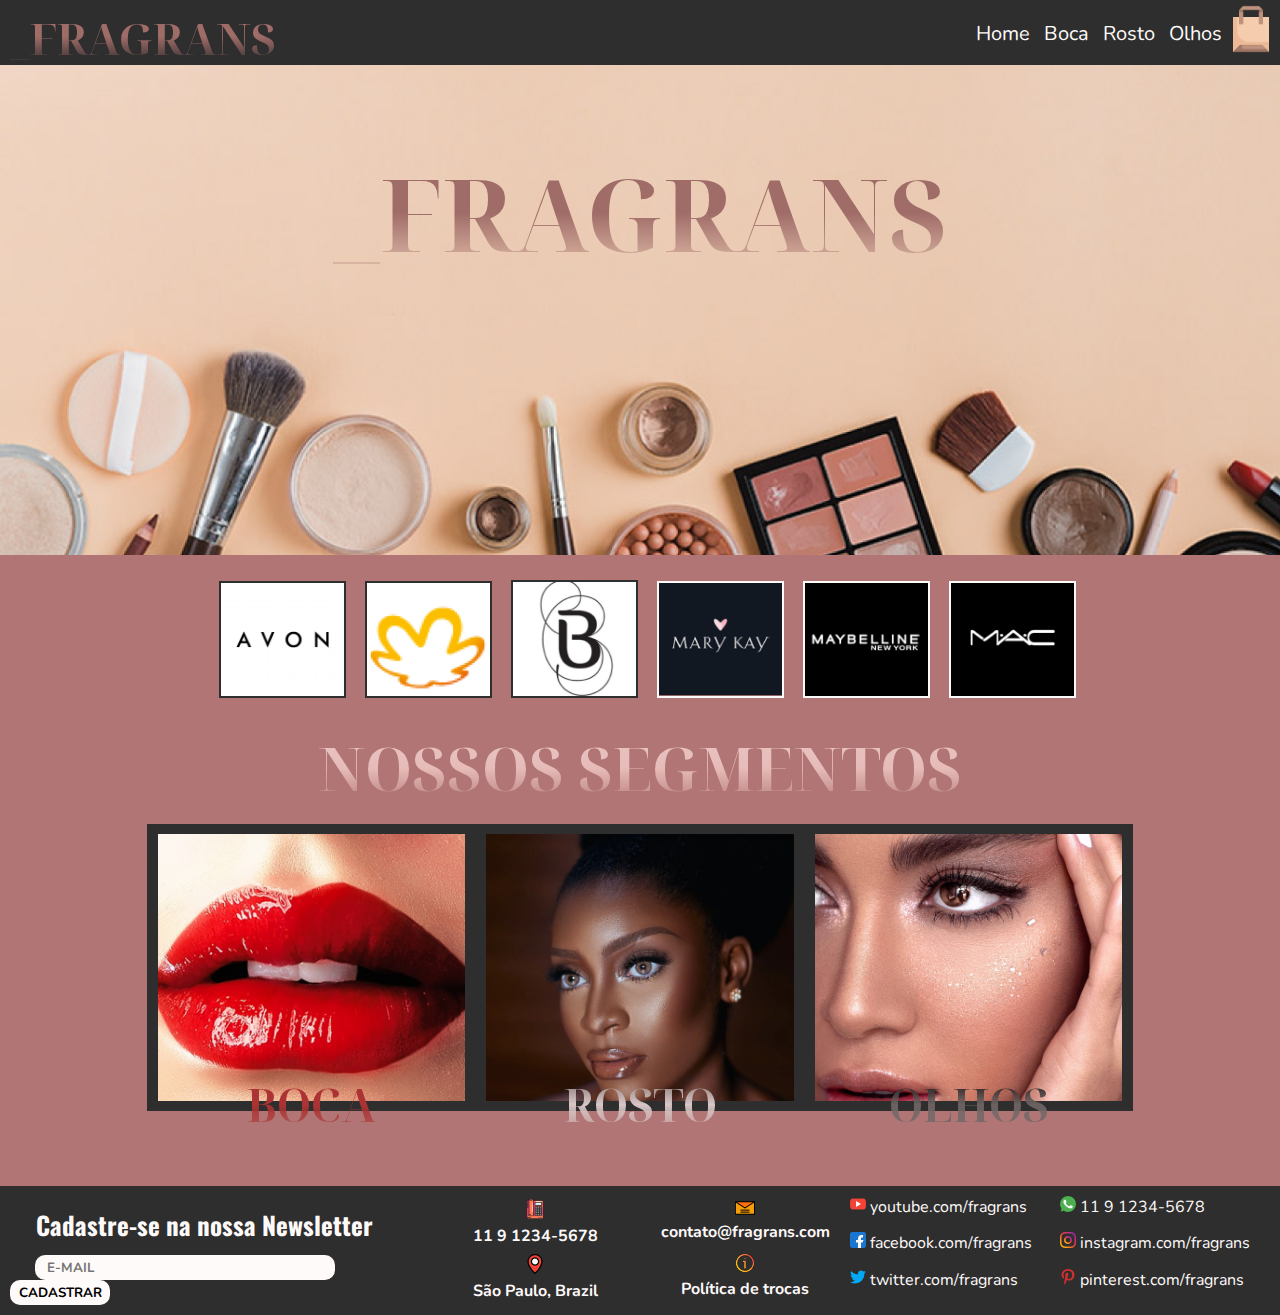
<file: index.html>
<!DOCTYPE html>
<html lang="pt-br">
<head>
    <meta charset="UTF-8">
    <meta http-equiv="X-UA-Compatible" content="IE=edge">
    <meta name="viewport" content="width=device-width, initial-scale=1.0">

    <link rel="stylesheet" href="Styles/style.css">

    <link rel="shortcut icon" href="Assets/favicon.ico" type="image/x-icon">

    <title>Fragrans</title>
</head>
<body>
    <div id="container">
        <header>
            <nav>
                <a href="index.html" id="logo"><h1>_FRAGRANS</h1></a>
                <div id="menu">
                    <div id="menuSecoes">
                        <a href="index.html" id="home">Home</a>
                        <a href="boca.html" id="boca">Boca</a>
                        <a href="rosto.html" id="rosto">Rosto</a>
                        <a href="olhos.html" id="olhos">Olhos</a>
                    </div>
                    <a href="sacola.html" id="compras"><img src="Assets/Icons/paper-bag.png" alt=""></a>
                </div>
            </nav>
            <div id="banner">
                <h1>_FRAGRANS</h1>
            </div>
        </header>
        <div id="brands">
            <a href="brandPagesHtml/avon.html"><img  class="lightBrandLogo" src="Assets/Logos/avonLogo.png" alt="Avon logo"  title="Avon logo"></a>
            <a href="brandPagesHtml/natura.html"><img  class="lightBrandLogo" src="Assets/Logos/naturaLogo.png" alt="Natura logo"  title="Natura logo"></a>
            <a href="brandPagesHtml/oBoticario.html"><img  class="lightBrandLogo" src="Assets/Logos/oboticarioLogo.png" alt="Oboticario logo" title="Oboticario logo"></a>
            <a href="brandPagesHtml/maryKay.html"><img  class="darkBrandLogo" src="Assets/Logos/marykayLogo.png" alt="MaryKay logo" title="MaryKay logo"></a>
            <a href="brandPagesHtml/mayBelline.html"><img  class="darkBrandLogo" src="Assets/Logos/maybellineLogo.png" alt="Maybelline logo" title="Maybelline logo"></a>
            <a href="brandPagesHtml/mac.html"><img  class="darkBrandLogo" src="Assets/Logos/macLogo.png" alt="MAC logo" title="MAC logo"></a>
        </div>
        <div id="segments">
            <h2>NOSSOS SEGMENTOS</h2>
            <div id="segmentImages">
                <a href="boca.html"><div id="boca"><h3 id="boca">BOCA</h3></div></a>
                <a href="rosto.html"><div id="rosto"><h3 id="rosto">ROSTO</h3></div></a>
                <a href="olhos.html"><div id="olhos"><h3 id="olhos">OLHOS</h3></div></a>
            </div>
        </div>
        <footer>
            <div id="email">
                <h3>Cadastre-se na nossa Newsletter</h3>
                <div class="newsletter">
                    <input id="emailBox" type="text" placeholder="   E-MAIL">
                    <button>CADASTRAR</button>
                </div>
            </div>
            <div id="info">
                <a id="phone" href=""><img src="Assets/Icons/phoneIcon.png" alt=""><h4>11 9 1234-5678</h4></a>
                <a id="email" href=""><img src="Assets/Icons/emailIcon.png" alt=""><h4>contato@fragrans.com</h4></a>
                <a id="local" href=""><img src="Assets/Icons/localIcon.png" alt=""><h4>São Paulo, Brazil</h4></a>
                <a id="politica" href=""><img src="Assets/Icons/infoIcon.png" alt=""><h4>Política de trocas</h4></a>
            </div>
            <div id="socialMedia">
                <a id="youtube" href="https://www.youtube.com" target="_blank"><img src="Assets/Icons/youtube.png" alt="Icone youtube"> youtube.com/fragrans</a>
                <a id="whatsapp" href="https://www.whatsapp.com" target="_blank"><img src="Assets/Icons/whatsapp.png" alt="Icone whatsapp"> 11 9 1234-5678</a>
                <a id="facebook" href="https://pt-br.facebook.com" target="_blank"><img src="Assets/Icons/facebook.png" alt="Icone facebook"> facebook.com/fragrans</a>
                <a id="instagram" href="https://www.instagram.com" target="_blank"><img src="Assets/Icons/instagram.png" alt="Icone instagram"> instagram.com/fragrans</a>
                <a id="twitter" href="https://www.twitter.com" target="_blank"><img src="Assets/Icons/twitter.png" alt="Icon Twitter"> twitter.com/fragrans</a>
                <a id="pinterest" href="https://www.pinterest.pt" target="_blank"><img src="Assets/Icons/pinterest.png" alt="Icon pinterest"> pinterest.com/fragrans</a>
            </div>
        </footer>
    </div>
</body>
</html>
</file>
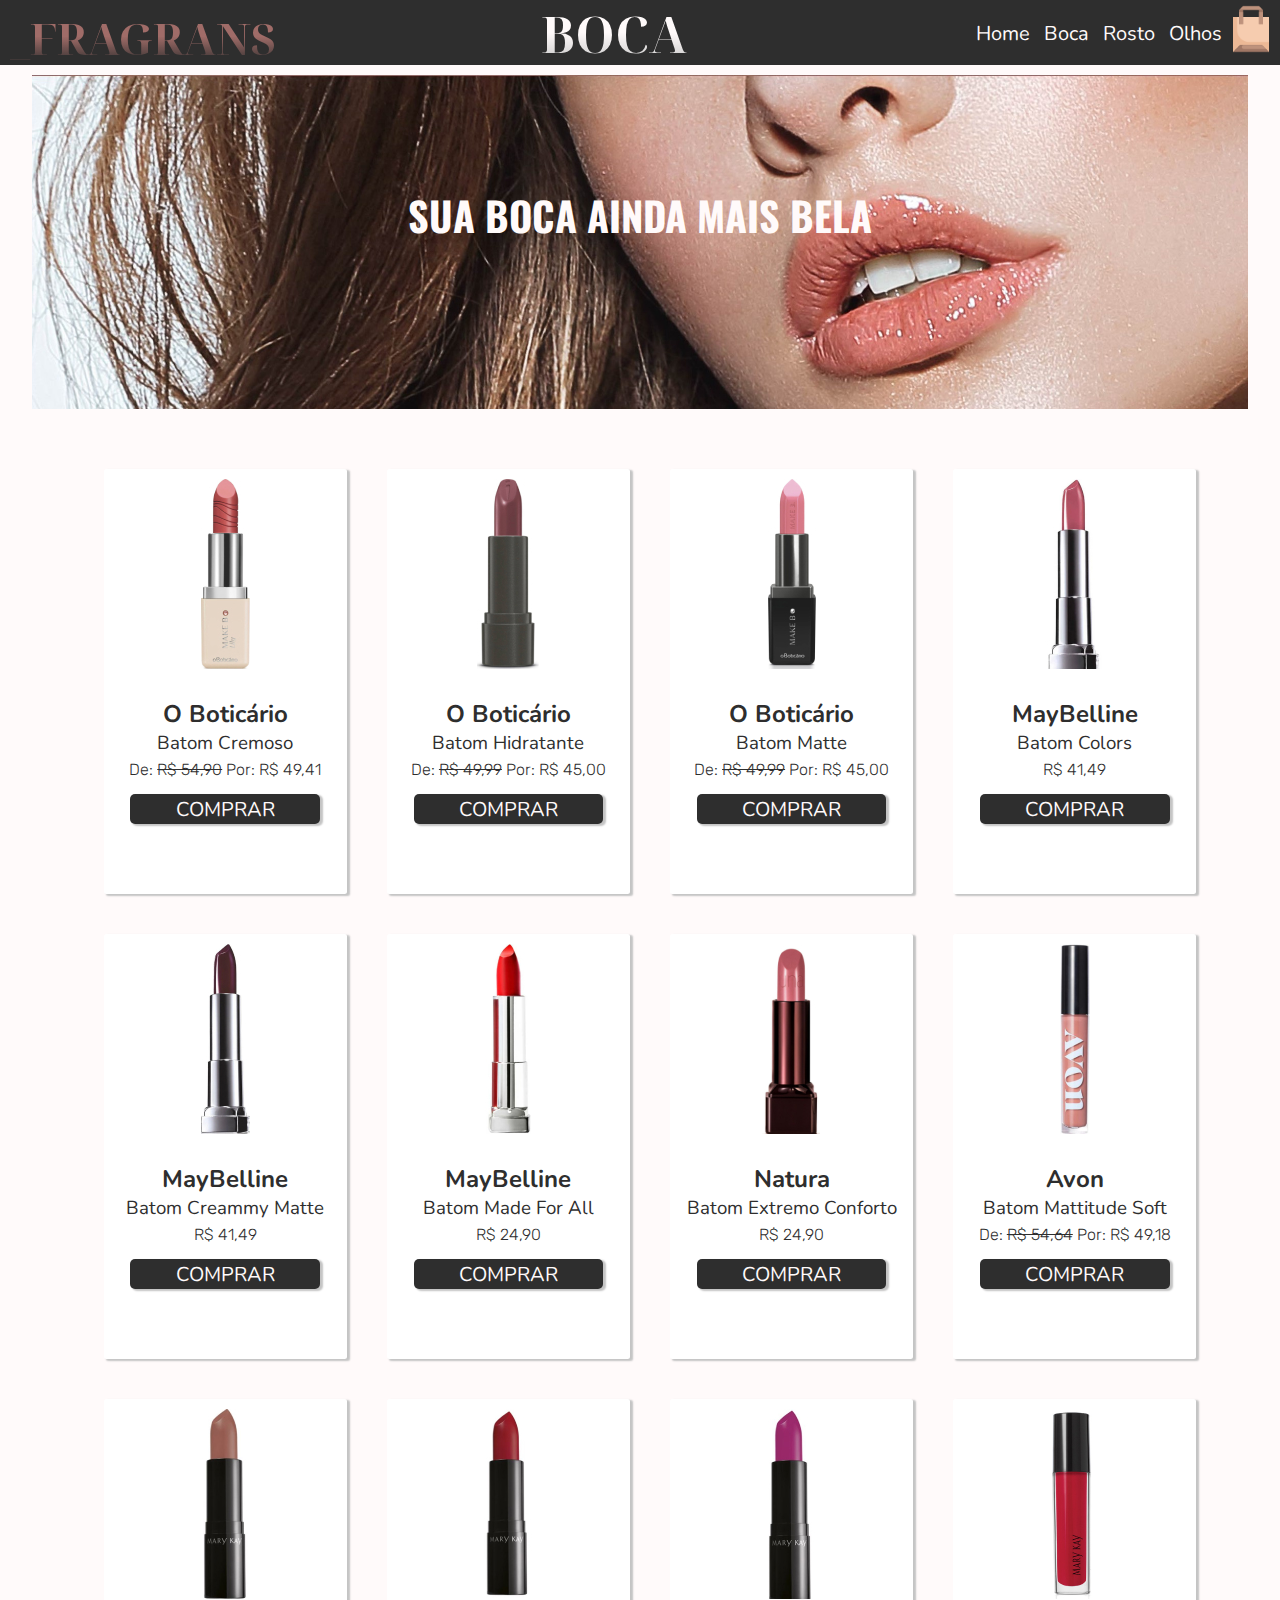
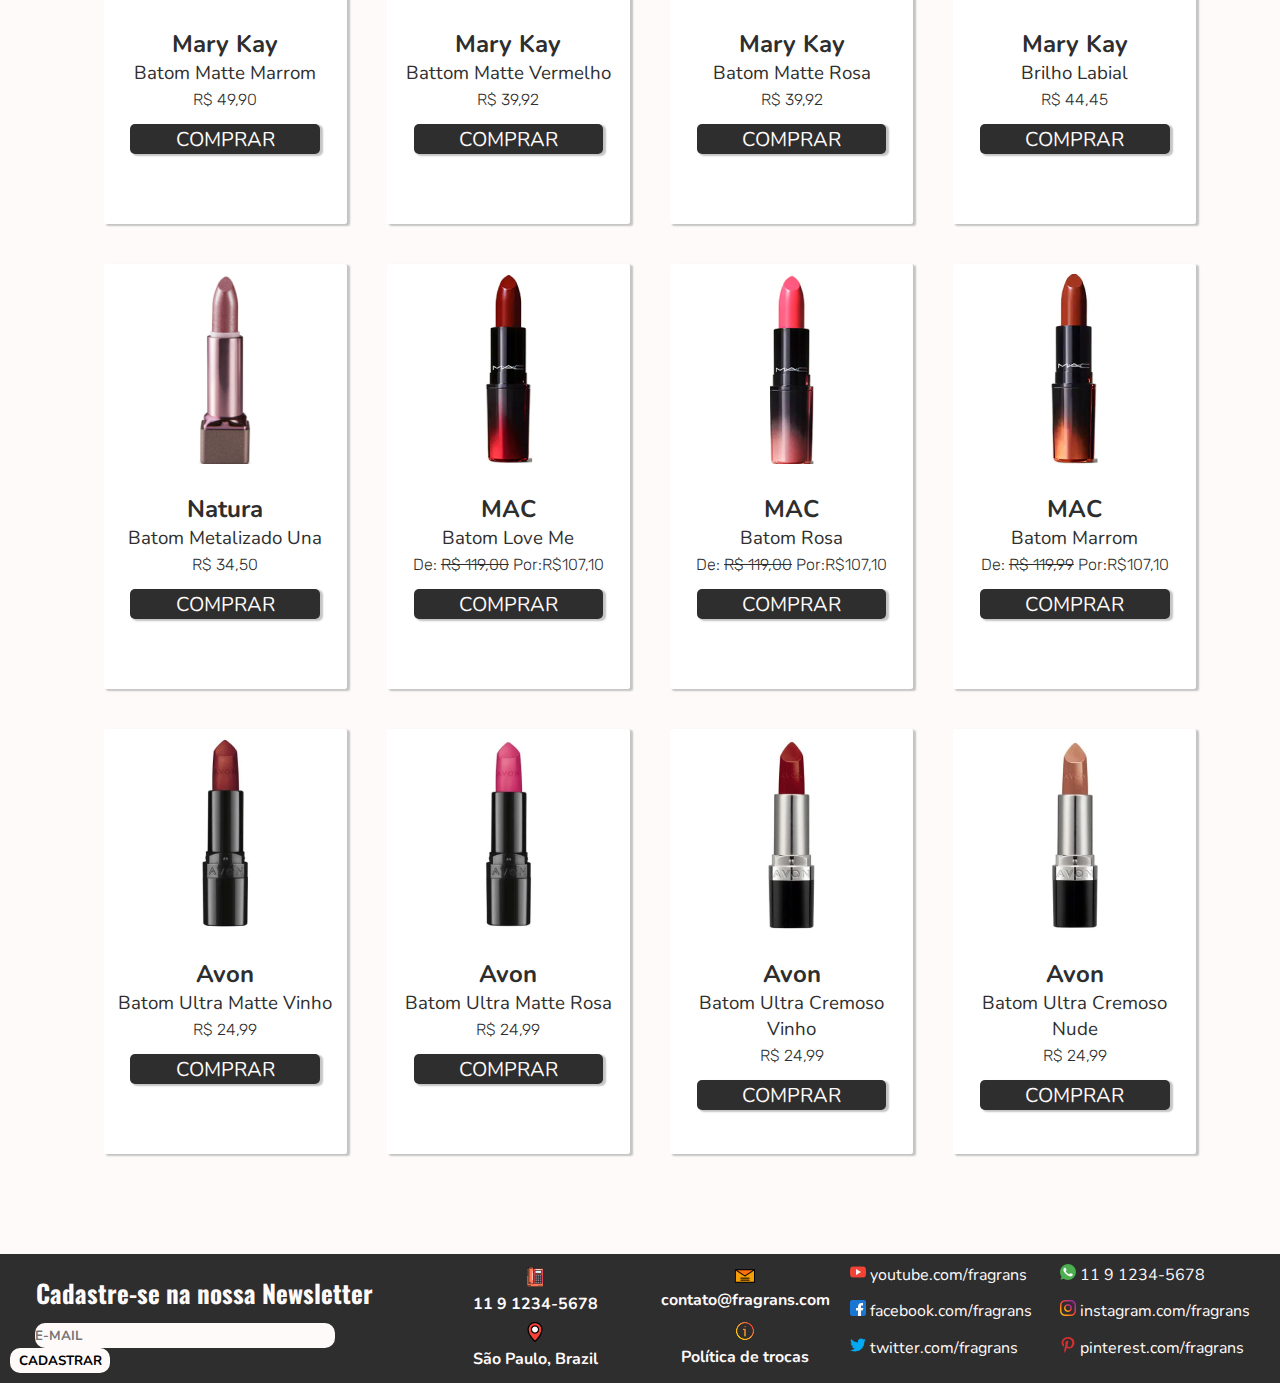
<file: boca.html>
<!DOCTYPE html>
<html lang="pt-br">
<head>
    <meta charset="UTF-8">
    <meta http-equiv="X-UA-Compatible" content="IE=edge">
    <meta name="viewport" content="width=device-width, initial-scale=1.0">

    <link rel="stylesheet" href="Styles/boca.css">

    <link rel="shortcut icon" href="Assets/favicon.ico" type="image/x-icon">


    <title>Boca</title>
</head>
<body>
    <div id="Container">
        <header>
            <nav>
                <a href="index.html" id="logo"><h1>_FRAGRANS</h1></a>
                <h1 id="pageTitle">BOCA</h1>
                <div id="menu">
                    <div id="menuSecoes">
                        <a href="index.html" id="home">Home</a>
                        <a href="boca.html" id="boca">Boca</a>
                        <a href="rosto.html" id="rosto">Rosto</a>
                        <a href="olhos.html" id="olhos">Olhos</a>
                    </div>
                    <a href="sacola.html" id="compras"><img src="Assets/Icons/paper-bag.png" alt=""></a>
                </div>
            </nav>
        </header>
        <div id="productsContainer">
            <div id="banner">
                <h2>SUA BOCA AINDA MAIS BELA</h2>
            </div>
            <div class="container">
                <div id="batomCremoso"><img src="Assets/mouthImages/BatomCremosoOboticario.jpg" alt="Batom Cremoso da marca O Boticário" title="Batom Cremoso da marca O Boticário"><h2>O Boticário</h2><h3>Batom Cremoso</h3><h4>De: <span>R$ 54,90</span> Por: R$ 49,41</h4><button>COMPRAR</button></div>
                <div id="batomHidratante"><img src="Assets/mouthImages/batomCremosoHidratante55AtitudesIntense.jpg" alt="Batom Hidratante da marca O Boticário" title="Batom Hidratante da marca O Boticário"><h2>O Boticário</h2><h3>Batom Hidratante</h3><h4>De: <span>R$ 49,99</span> Por: R$ 45,00</h4><button>COMPRAR</button></div>
                <div id="batomMatte"><img src="Assets/mouthImages/batomMateLadyRoseOboticario.jpg" alt="Batom Matte da marca O Boticário" title="Batom Matte da marca O Boticário"><h2>O Boticário</h2><h3>Batom Matte</h3><h4>De: <span>R$ 49,99</span> Por: R$ 45,00</h4><button>COMPRAR</button></div>
                <div id="batomColors"><img src="Assets/mouthImages/batomColorSensationalMaybelline.jpg" alt="Batom Colors da marca Maybelline" title="Batom Colors da marca Maybelline"><h2>MayBelline</h2><h3>Batom Colors</h3><h4>R$ 41,49</h4><button>COMPRAR</button></div>
                <div id="batomCreammyMatte"><img src="Assets/mouthImages/batomCreammyMatteMaybelline.jpg" alt="Batom Creammy Matte da marca Maybelline" title="Batom Creammy Matte da marca Maybelline"><h2>MayBelline</h2><h3>Batom Creammy Matte</h3><h4>R$ 41,49</h4><button>COMPRAR</button></div>
                <div id="batomMadeForAll"><img src="Assets/mouthImages/batomMadeForAllMaybelline.jpg" alt="Batom Made For All da marca Maybelline" title="Batom Made For All da marca Maybelline"><h2>MayBelline</h2><h3>Batom Made For All</h3><h4>R$ 24,90</h4><button>COMPRAR</button></div>
                <div id="batomExtremoConforto"><img src="Assets/mouthImages/batomExtremoConfortoNatura.jpg" alt="Batom Extremo Conforto da marca Natura" title="Batom Extremo Conforto da marca Natura"><h2>Natura</h2><h3>Batom Extremo Conforto</h3><h4> R$ 24,90</h4><button>COMPRAR</button></div>
                <div id="batomMattitudeSoft"><img src="Assets/mouthImages/batomMattitudeSofAvon.jpg" alt="Batom Mattitude Soft da marca Avon" title="Batom Mattitude Soft da marca Avon"><h2>Avon</h2><h3>Batom Mattitude Soft</h3><h4>De: <span>R$ 54,64</span> Por: R$ 49,18</h4><button>COMPRAR</button></div>
                <div id="batomMatteMarrom"><img src="Assets/mouthImages/batomMatteMarromMarykay.jpg" alt="Batom Matte Marrom da marca Mary Kay" title="Batom Matte Marrom da marca Mary Kay"><h2>Mary Kay</h2><h3>Batom Matte Marrom</h3><h4>R$ 49,90</h4><button>COMPRAR</button></div>
                <div id="batomMatteVermelho"><img src="Assets/mouthImages/batomMatteVermelhoMarykay.jpg" alt="Batom Matte Vermelho da marca Mary Kay" title="Batom Matte Vermelho da marca Mary Kay"><h2>Mary Kay</h2><h3>Battom Matte Vermelho</h3><h4>R$ 39,92</h4><button>COMPRAR</button></div>
                <div id="batomMatteRosa"><img src="Assets/mouthImages/batomMatteRosaMarykay.jpg" alt="Batom Matte Rosa da marca Mary Kay" title="Batom Matte Rosa da marca Mary Kay"><h2>Mary Kay</h2><h3>Batom Matte Rosa</h3><h4>R$ 39,92</h4><button>COMPRAR</button></div>
                <div id="brilhoLabial"><img src="Assets/mouthImages/brilhoLabialMarykay.jpg" alt="Bilho Labial da marca Mary Kay" title="Bilho Labial da marca Mary Kay"><h2>Mary Kay</h2><h3>Brilho Labial</h3><h4>R$ 44,45</h4><button>COMPRAR</button></div>
                <div id="batomMetalizadoUna"><img src="Assets/mouthImages/batomMetalizadoUnaNatura.jpg" alt="Batom Metalizado Una da marca Natura" title="Batom Metalizado Una da marca Natura"><h2>Natura</h2><h3>Batom Metalizado Una</h3><h4>R$ 34,50</h4><button>COMPRAR</button></div>
                <div id="BatomLoveMeVermelho"><img src="Assets/mouthImages/batomLoveMeVermelhoMac.jpg" alt="Batom Love Me Vermelho da marca Mac" title="Batom Love Me Vermelho da marca Mac"><h2>MAC</h2><h3>Batom Love Me</h3><h4>De: <span>R$ 119,00</span> Por:R$107,10</h4><button>COMPRAR</button></div>
                <div id="BatomRosa"><img src="Assets/mouthImages/batomRosaMac.jpg" alt="Batom Rosa da marca MAC" title="Batom Rosa da marca MAC"><h2>MAC</h2><h3>Batom Rosa</h3><h4>De: <span>R$ 119,00</span> Por:R$107,10</h4><button>COMPRAR</button></div>
                <div id="batomMarrom"><img src="Assets/mouthImages/batomMarromMac.jpg" alt="Batom Marrom da marca MAC" title="Batom Marrom da marca MAC"><h2>MAC</h2><h3>Batom Marrom</h3><h4>De: <span>R$ 119,99</span> Por:R$107,10</h4><button>COMPRAR</button></div>
                <div id="batomUltraMatteVinho"><img src="Assets/mouthImages/batomUltraMateVinhoAvon.jpg" alt="Batom Ultra Matte Vinho da marca Avon" title="Batom Ultra Matte Vinho da marca Avon"><h2>Avon</h2><h3>Batom Ultra Matte Vinho</h3><h4>R$ 24,99</h4><button>COMPRAR</button></div>
                <div id="batomUltraMatteRosa"><img src="Assets/mouthImages/batomUltraMateRosaAvon.jpg" alt="Batom Ultra Matte Rosa da marca Avon" title="Batom Ultra Matte Rosa da marca Avon"><h2>Avon</h2><h3>Batom Ultra Matte Rosa</h3><h4>R$ 24,99</h4><button>COMPRAR</button></div>
                <div id="batomUltraCremosoVinho"><img src="Assets/mouthImages/batomUltraCremosoVinhoAvon.jpg" alt="Batom Ultra Cremoso Vinho da marca Avon" title="Batom Ultra Cremoso Vinho da marca Avon"><h2>Avon</h2><h3>Batom Ultra Cremoso Vinho</h3><h4>R$ 24,99</h4><button>COMPRAR</button></div>
                <div id="batomUltraCremosoNude"><img src="Assets/mouthImages/batomUltraCremosoNudeAvon.jpg" alt="Batom Ultra Cremoso Nude da marca Avon" title="Batom Ultra Cremoso Nude da marca Avon"><h2>Avon</h2><h3>Batom Ultra Cremoso Nude</h3><h4>R$ 24,99</h4><button>COMPRAR</button></div>
            </div>
        </div>
        <footer>
            <div id="email">
                <h3>Cadastre-se na nossa Newsletter</h3>
                <div class="newsletter">
                    <input id="emailBox" type="text" placeholder="E-MAIL">
                    <button>CADASTRAR</button>
                </div>
            </div>
            <div id="info">
                <a id="phone" href=""><img src="Assets/Icons/phoneIcon.png" alt=""><h4>11 9 1234-5678</h4></a>
                <a id="email" href=""><img src="Assets/Icons/emailIcon.png" alt=""><h4>contato@fragrans.com</h4></a>
                <a id="local" href=""><img src="Assets/Icons/localIcon.png" alt=""><h4>São Paulo, Brazil</h4></a>
                <a id="politica" href=""><img src="Assets/Icons/infoIcon.png" alt=""><h4>Política de trocas</h4></a>
            </div>
            <div id="socialMedia">
                <a id="youtube" href="https://www.youtube.com" target="_blank"><img src="Assets/Icons/youtube.png" alt="Icone youtube"> youtube.com/fragrans</a>
                <a id="whatsapp" href="https://www.whatsapp.com" target="_blank"><img src="Assets/Icons/whatsapp.png" alt="Icone whatsapp"> 11 9 1234-5678</a>
                <a id="facebook" href="https://pt-br.facebook.com" target="_blank"><img src="Assets/Icons/facebook.png" alt="Icone facebook"> facebook.com/fragrans</a>
                <a id="instagram" href="https://www.instagram.com" target="_blank"><img src="Assets/Icons/instagram.png" alt="Icone instagram"> instagram.com/fragrans</a>
                <a id="twitter" href="https://www.twitter.com" target="_blank"><img src="Assets/Icons/twitter.png" alt="Icon Twitter"> twitter.com/fragrans</a>
                <a id="pinterest" href="https://www.pinterest.pt" target="_blank"><img src="Assets/Icons/pinterest.png" alt="Icon pinterest"> pinterest.com/fragrans</a>
            </div>
        </footer>
    </div>
</body>
</html>
</file>
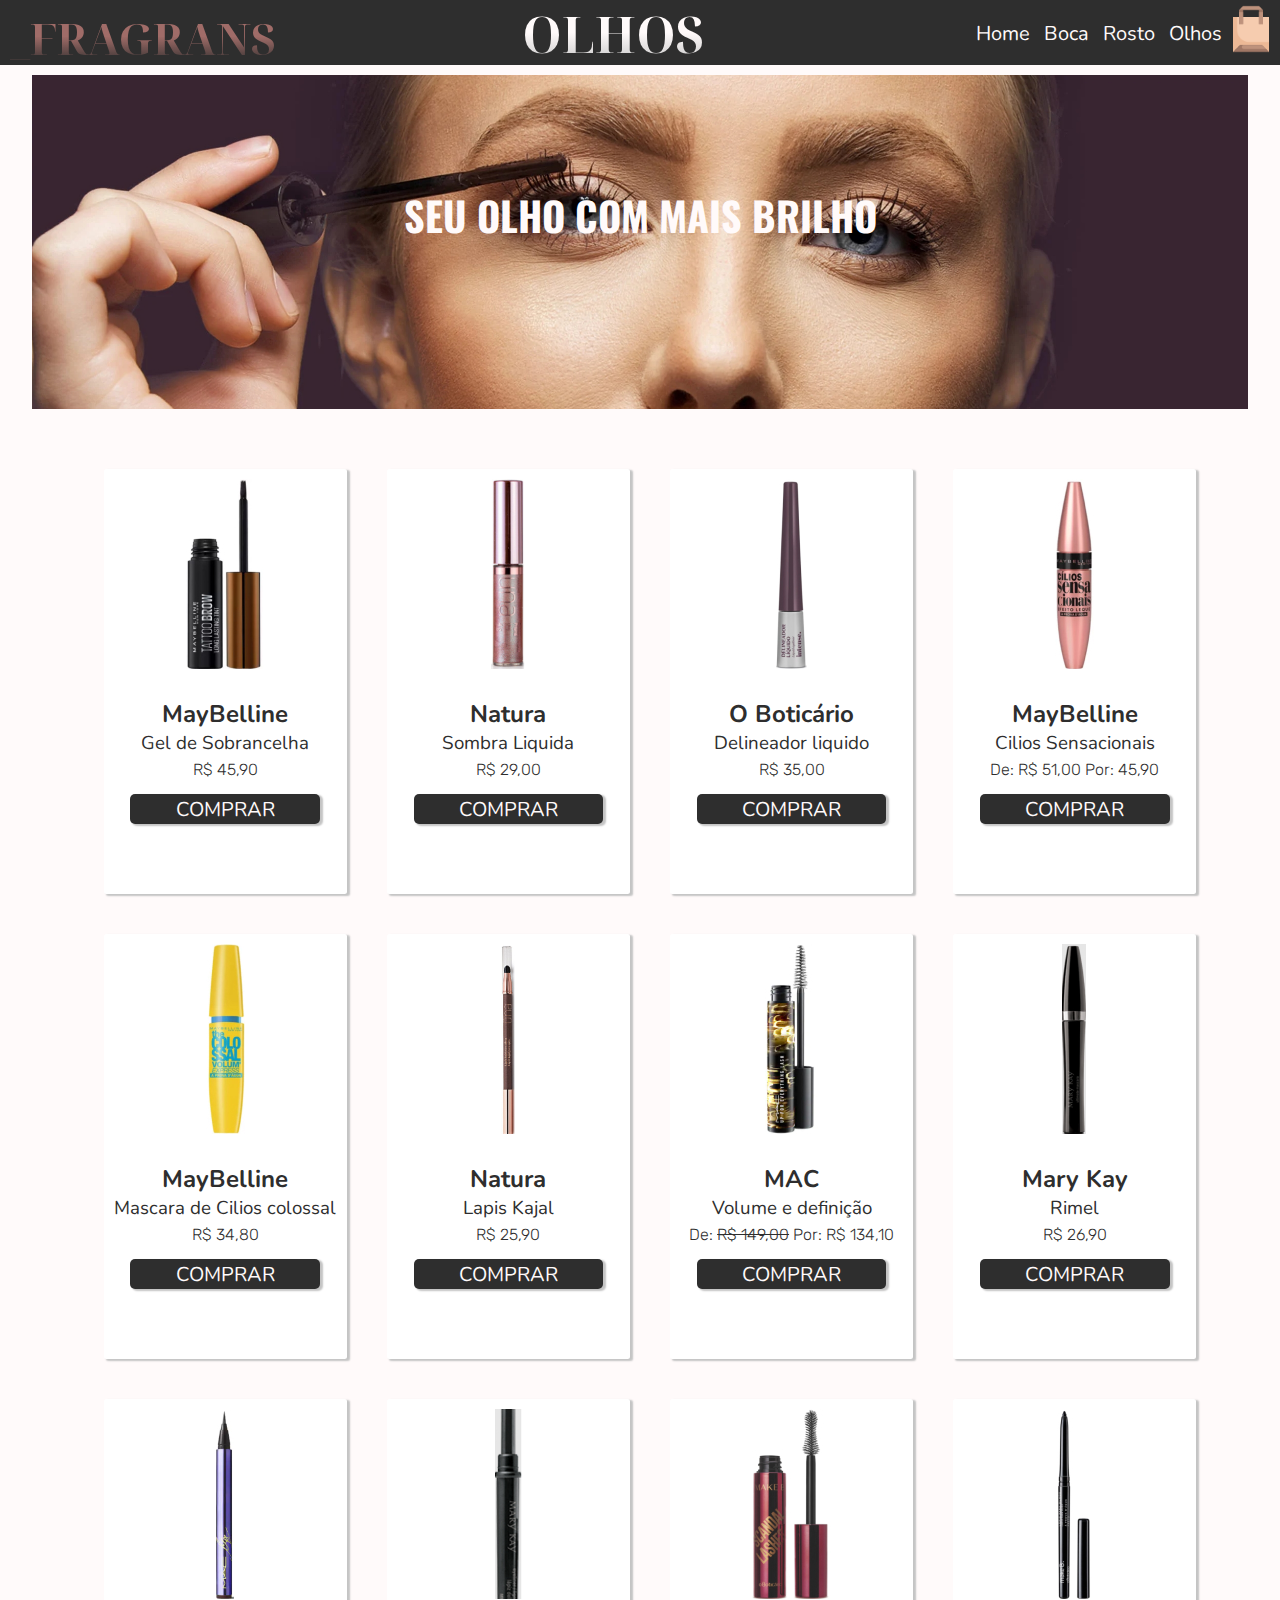
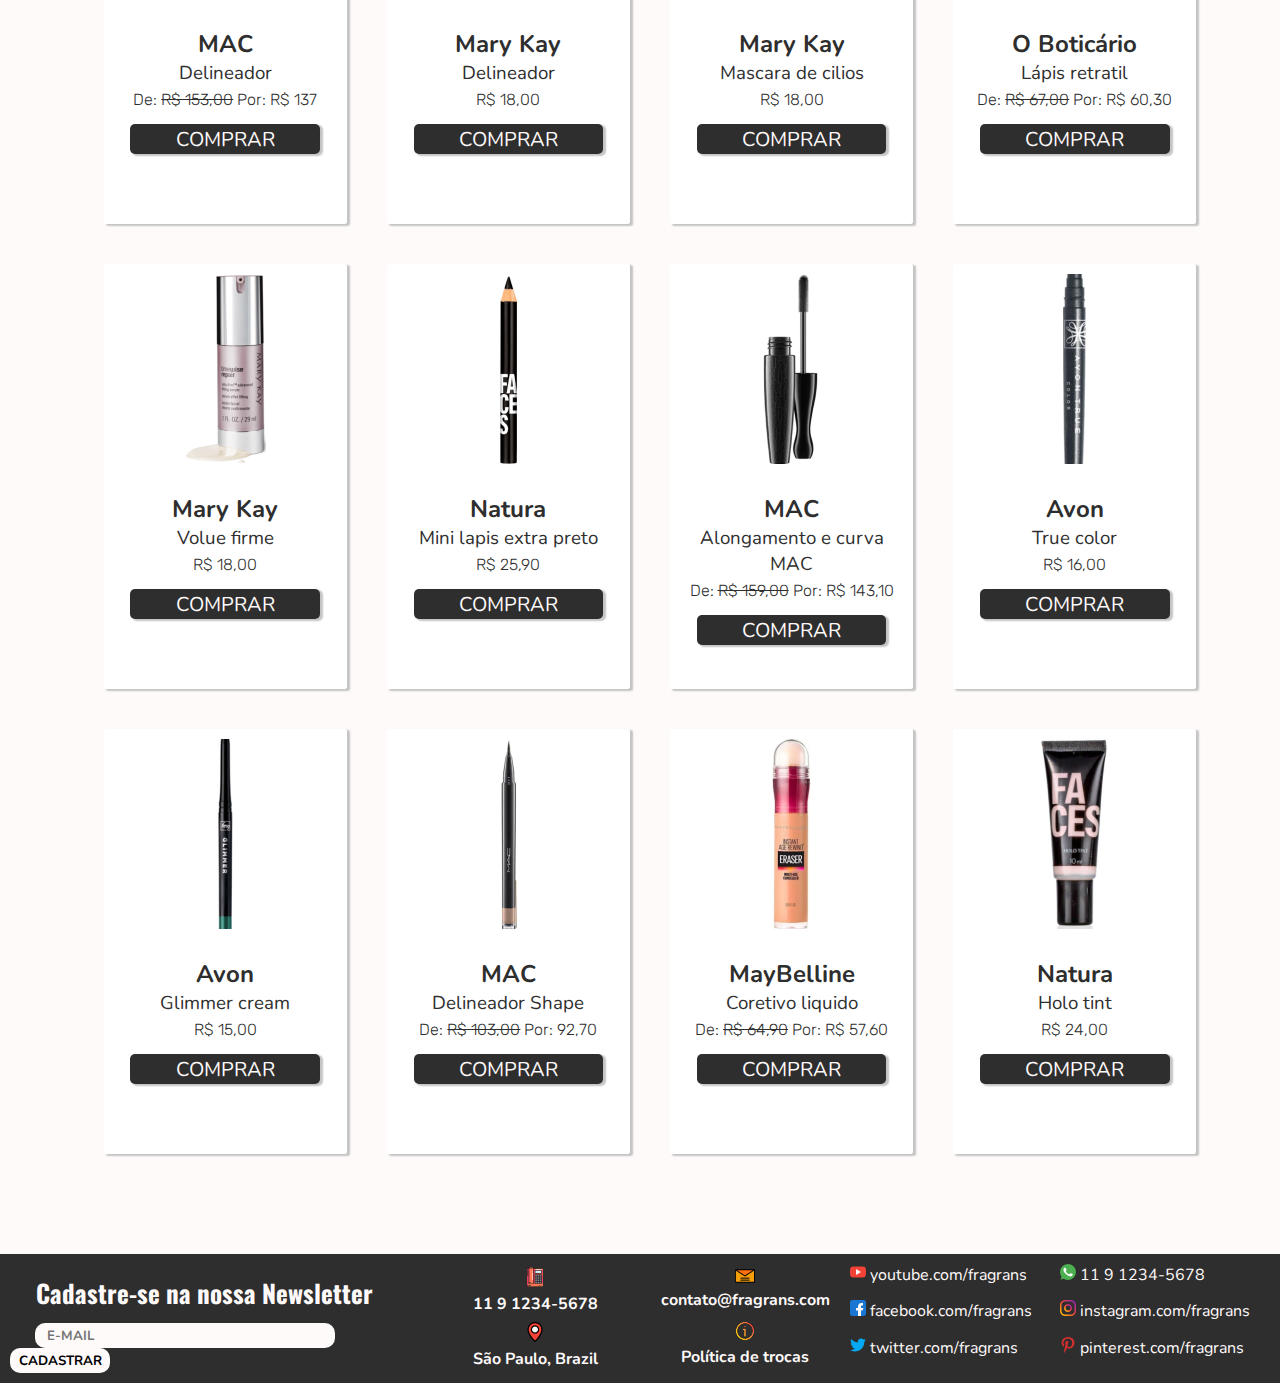
<file: olhos.html>
<!DOCTYPE html>
<html lang="pt-br">
<head>
    <meta charset="UTF-8">
    <meta http-equiv="X-UA-Compatible" content="IE=edge">
    <meta name="viewport" content="width=device-width, initial-scale=1.0">

    <link rel="stylesheet" href="Styles/olhos.css">

    <link rel="shortcut icon" href="Assets/favicon.ico" type="image/x-icon">

    <title>Olhos</title>
</head>
<body>
    <div id="Container">
        <header>
            <nav>
                <a href="index.html" id="logo"><h1>_FRAGRANS</h1></a>
                <h1 id="pageTitle">OLHOS</h1>
                <div id="menu">
                    <div id="menuSecoes">
                        <a href="index.html" id="home">Home</a>
                        <a href="boca.html" id="boca">Boca</a>
                        <a href="rosto.html" id="rosto">Rosto</a>
                        <a href="olhos.html" id="olhos">Olhos</a>
                    </div>
                    <a href="sacola.html" id="compras"><img src="Assets/Icons/paper-bag.png" alt=""></a>
                </div>
            </nav>
        </header>
        <div id="productsContainer">
            <div id="banner">
                <h2>SEU OLHO COM MAIS BRILHO</h2>
            </div>
            <div class="container">
                <div id="gelDeSobrancelha"><img src="Assets/eyeImages/GelDeSobrancelhaMaybelline.jpg" alt="Gel de Sabrancelha MayBelline" title="Gel de Sabrancelha MayBelline"><h2>MayBelline</h2><h3>Gel de Sobrancelha</h3><h4>R$ 45,90</h4><button>COMPRAR</button></div>
                <div id="sombraLiquida"><img src="Assets/eyeImages/sombraLiquidaNatura.jpg" alt="Sombra Liquida Natura" title="Sombra Liquida Natura"><h2>Natura</h2><h3>Sombra Liquida</h3><h4>R$ 29,00</h4><button>COMPRAR</button></div>
                <div id="delineadorLiquido"><img src="Assets/eyeImages/DelineadoLiquidoOboticario.jpg" alt="Delineador liquido O Boticário" title="Delineador liquido O Boticário"><h2>O Boticário</h2><h3>Delineador liquido</h3><h4>R$ 35,00</h4><button>COMPRAR</button></div>
                <div id="ciliosSensacionais"><img src="Assets/eyeImages/CiliosSensacionaisMaybelline.jpg" alt="Cilios Sensacionais Maybelline" title="Cilios Sensacionais Maybelline"><h2>MayBelline</h2><h3>Cilios Sensacionais</h3><h4>De: <sapn>R$ 51,00</sapn> Por: 45,90</h4><button>COMPRAR</button></div>
                <div id="mascaraDeCiliosColossal"><img src="Assets/eyeImages/MascaraCilioColossalMaybelline.jpg" alt="Mascara de Cilios colossal Maybelline" title="Mascara de Cilios colossal Maybelline"><h2>MayBelline</h2><h3>Mascara de Cilios colossal</h3><h4>R$ 34,80</h4><button>COMPRAR</button></div>
                <div id="lapisKajal"><img src="Assets/eyeImages/LapísKajalNatura.jpg" alt="Lapis Kajal Natura" title="Lapis Kajal Natura"><h2>Natura</h2><h3>Lapis Kajal</h3><h4>R$ 25,90</h4><button>COMPRAR</button></div>
                <div id="volumeEDefinaçao"><img src="Assets/eyeImages/VolumeEDefiniçãoMac.jpg" alt="Volume e definição Mac" title="Volume e definição Mac"><h2>MAC</h2><h3>Volume e definição</h3><h4>De: <span>R$ 149,00</span> Por: R$ 134,10</h4><button>COMPRAR</button></div>
                <div id="rimel"><img src="Assets/eyeImages/RimelMarykay.jpg" alt="Rimel MaryKay" title="Rimel MaryKay"><h2>Mary Kay</h2><h3>Rimel</h3><h4>R$ 26,90</h4><button>COMPRAR</button></div>
                <div id="delineadorMac"><img src="Assets/eyeImages/DelineadorMac.jpg" alt="Delineador Mac" title="Delineador Mac"><h2>MAC</h2><h3>Delineador</h3><h4>De: <span>R$ 153,00</span> Por: R$ 137</h4><button>COMPRAR</button></div>
                <div id="delineadorMarykay"><img src="Assets/eyeImages/DelineadorMarykay.jpg" alt="Delineado MaryKay" title="Delineado MaryKay"><h2>Mary Kay</h2><h3>Delineador</h3><h4>R$ 18,00</h4><button>COMPRAR</button></div>
                <div id="mascaraDeCilios"><img src="Assets/eyeImages/MascaraDeCilioMarykay.jpg" alt="Mascara de cilios Mary Kay" title="Mascara de cilios Mary Kay"><h2>Mary Kay</h2><h3>Mascara de cilios</h3><h4>R$ 18,00</h4><button>COMPRAR</button></div>
                <div id="lapisRetratil"><img src="Assets/eyeImages/LapisRetratilOboticario.jpg" alt="Lápis retratil O Boticário" title="Lápis retratil O Boticário"><h2>O Boticário</h2><h3>Lápis retratil</h3><h4>De: <span>R$ 67,00</span> Por: R$ 60,30</h4><button>COMPRAR</button></div>
                <div id="volueFirme"><img src="Assets/eyeImages/VolumeFirmeMarykey.jpg" alt="Volue firme MaryKay" title="Volue firme MaryKay"><h2>Mary Kay</h2><h3>Volue firme</h3><h4>R$ 18,00</h4><button>COMPRAR</button></div>
                <div id="miniLapisExtraPreto"><img src="Assets/eyeImages/MinilapísExtraPretoNatura.jpg" alt="Mini lapis extra preto Natura" title="Mini lapis extra preto Natura"><h2>Natura</h2><h3>Mini lapis extra preto</h3><h4>R$ 25,90</h4><button>COMPRAR</button></div>
                <div id="alongamentoECurva"><img src="Assets/eyeImages/AlongamentoECurvaMac.jpg" alt="Alongamento e curva MAC" title="Alongamento e curva MAC"><h2>MAC</h2><h3>Alongamento e curva MAC</h3><h4>De: <span>R$ 159,00</span> Por: R$ 143,10</h4><button>COMPRAR</button></div>
                <div id="trueColor"><img src="Assets/eyeImages/TrueColorAvon.jpg" alt="True color Avon" title="True color Avon"><h2>Avon</h2><h3>True color</h3><h4>R$ 16,00</h4><button>COMPRAR</button></div>
                <div id="glimmerCream"><img src="Assets/eyeImages/GlimmerCreamAvon.jpg" alt="Glimmer cream Avon" title="Glimmer cream Avon"><h2>Avon</h2><h3>Glimmer cream</h3><h4>R$ 15,00</h4><button>COMPRAR</button></div>
                <div id="delineadorShape"><img src="Assets/eyeImages/DelineadorShapeMac.jpg" alt="Delineador Shape Mac" title="Delineador Shape Mac"><h2>MAC</h2><h3>Delineador Shape</h3><h4>De: <span>R$ 103,00</span> Por: 92,70</h4><button>COMPRAR</button></div>
                <div id="corretivoLiquido"><img src="Assets/eyeImages/CorretivoLiquidoMaybelline.jpg" alt="Coretivo liquido MayBelline" title="Coretivo liquido MayBelline"><h2>MayBelline</h2><h3>Coretivo liquido</h3><h4>De: <span>R$ 64,90</span> Por: R$ 57,60</h4><button>COMPRAR</button></div>
                <div id="holoTint"><img src="Assets/eyeImages/holoTintNatura.jpg" alt="Holo tint Natura" title="Holo tint Natura"><h2>Natura</h2><h3>Holo tint</h3><h4>R$ 24,00</h4><button>COMPRAR</button></div>
            </div>
        </div>
        <footer>
            <div id="email">
                <h3>Cadastre-se na nossa Newsletter</h3>
                <div class="newsletter">
                    <input id="emailBox" type="text" placeholder="   E-MAIL">
                    <button>CADASTRAR</button>
                </div>
            </div>
            <div id="info">
                <a id="phone" href=""><img src="Assets/Icons/phoneIcon.png" alt=""><h4>11 9 1234-5678</h4></a>
                <a id="email" href=""><img src="Assets/Icons/emailIcon.png" alt=""><h4>contato@fragrans.com</h4></a>
                <a id="local" href=""><img src="Assets/Icons/localIcon.png" alt=""><h4>São Paulo, Brazil</h4></a>
                <a id="politica" href=""><img src="Assets/Icons/infoIcon.png" alt=""><h4>Política de trocas</h4></a>
            </div>
            <div id="socialMedia">
                <a id="youtube" href="https://www.youtube.com" target="_blank"><img src="Assets/Icons/youtube.png" alt="Icone youtube"> youtube.com/fragrans</a>
                <a id="whatsapp" href="https://www.whatsapp.com" target="_blank"><img src="Assets/Icons/whatsapp.png" alt="Icone whatsapp"> 11 9 1234-5678</a>
                <a id="facebook" href="https://pt-br.facebook.com" target="_blank"><img src="Assets/Icons/facebook.png" alt="Icone facebook"> facebook.com/fragrans</a>
                <a id="instagram" href="https://www.instagram.com" target="_blank"><img src="Assets/Icons/instagram.png" alt="Icone instagram"> instagram.com/fragrans</a>
                <a id="twitter" href="https://www.twitter.com" target="_blank"><img src="Assets/Icons/twitter.png" alt="Icon Twitter"> twitter.com/fragrans</a>
                <a id="pinterest" href="https://www.pinterest.pt" target="_blank"><img src="Assets/Icons/pinterest.png" alt="Icon pinterest"> pinterest.com/fragrans</a>
            </div>
        </footer>
    </div>
</body>
</html>
</file>
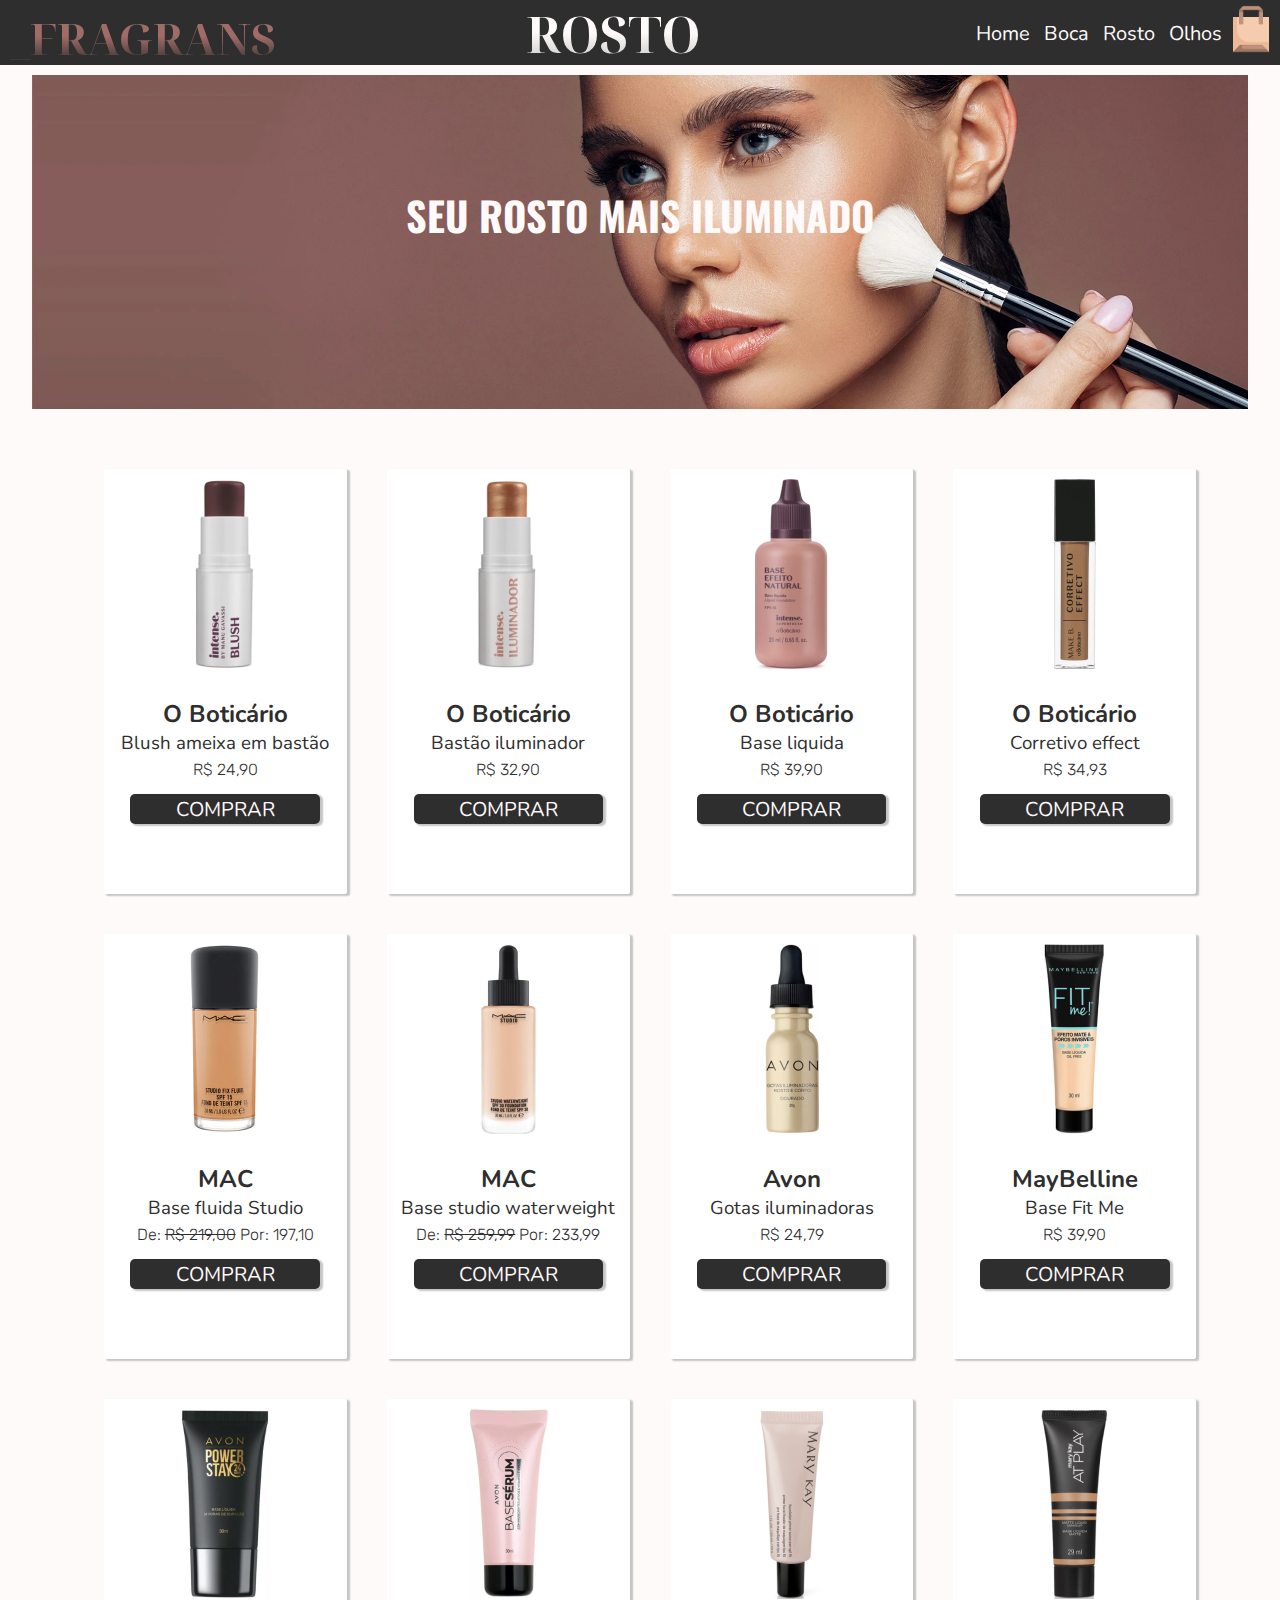
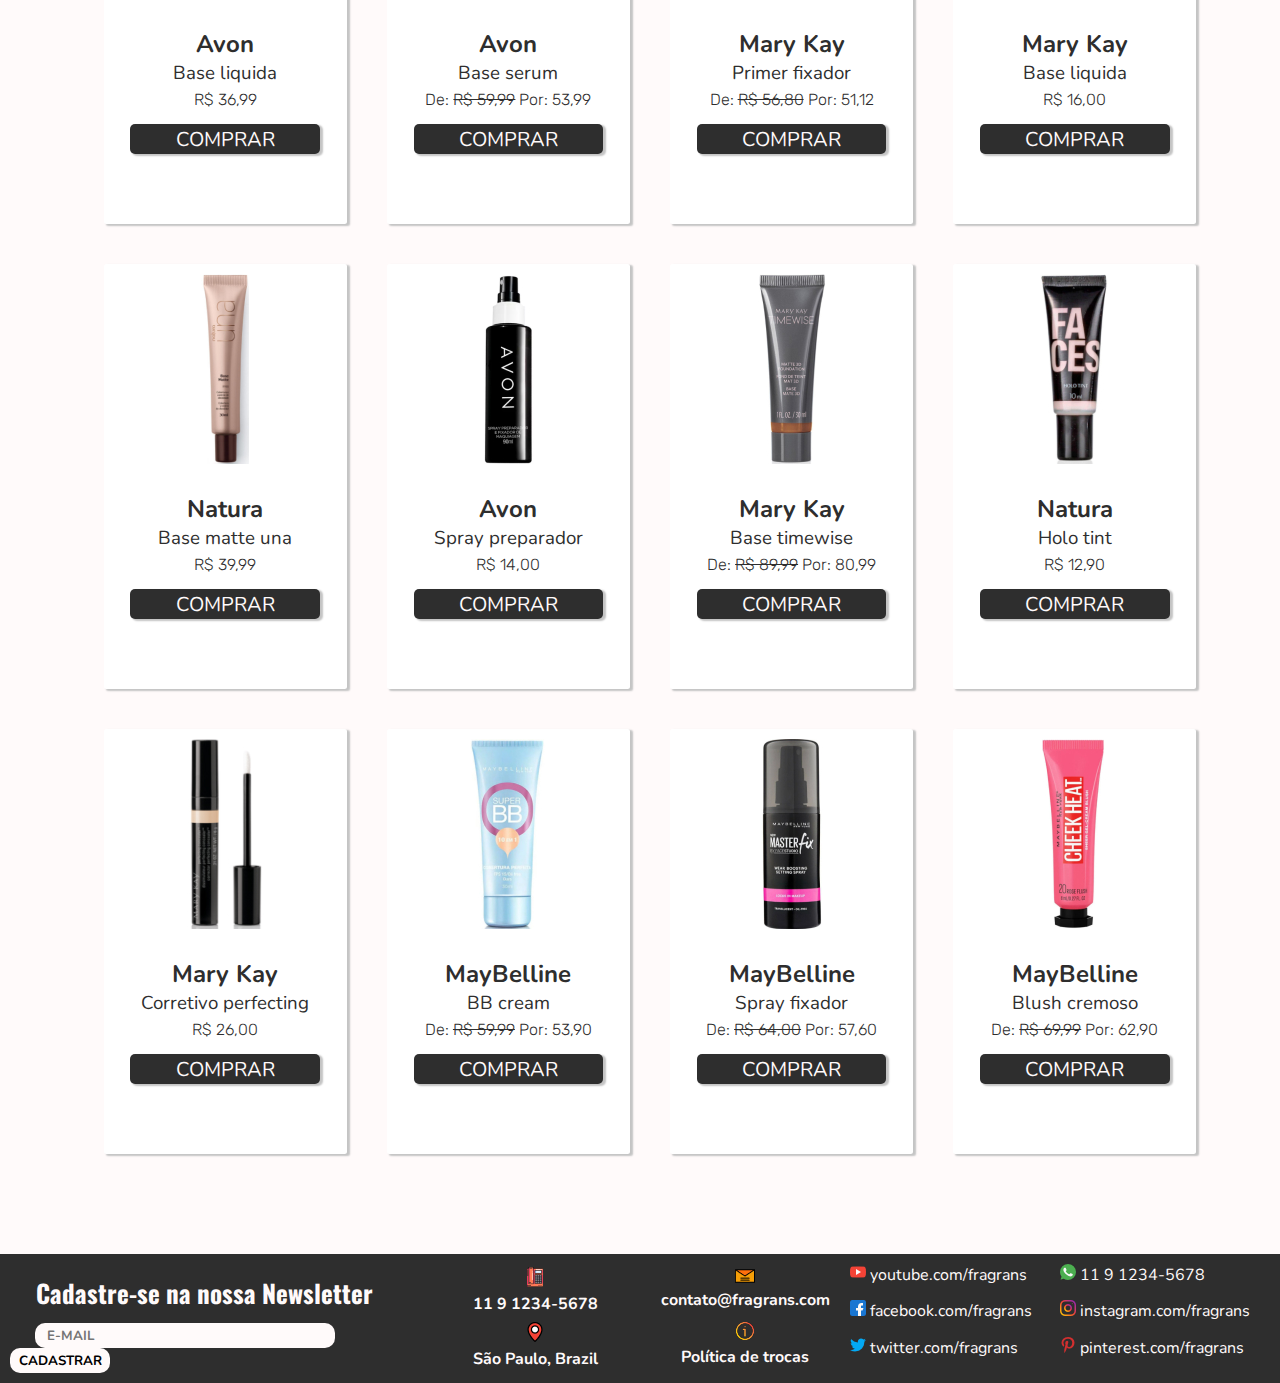
<file: rosto.html>
<!DOCTYPE html>
<html lang="pt-br">
<head>
    <meta charset="UTF-8">
    <meta http-equiv="X-UA-Compatible" content="IE=edge">
    <meta name="viewport" content="width=device-width, initial-scale=1.0">

    <link rel="stylesheet" href="Styles/rosto.css">

    <link rel="shortcut icon" href="Assets/favicon.ico" type="image/x-icon">

    <title>Rosto</title>
</head>
<body>
    <div id="Container">
        <header>
            <nav>
                <a href="index.html" id="logo"><h1>_FRAGRANS</h1></a>
                <h1 id="pageTitle">ROSTO</h1>
                <div id="menu">
                    <div id="menuSecoes">
                        <a href="index.html" id="home">Home</a>
                        <a href="boca.html" id="boca">Boca</a>
                        <a href="rosto.html" id="rosto">Rosto</a>
                        <a href="olhos.html" id="olhos">Olhos</a>
                    </div>
                    <a href="sacola.html" id="compras"><img src="Assets/Icons/paper-bag.png" alt=""></a>
                </div>
            </nav>
        </header>
        <div id="productsContainer">
            <div id="banner">
                <h2>SEU ROSTO MAIS ILUMINADO</h2>
            </div>
            <div class="container">
                <div id="blushAmeixaBastao"><img src="Assets/faceImages/blushAmeixaBastao.jpg" alt="Blush ameixa em bastão" title="Blush ameixa em bastão"><h2>O Boticário</h2><h3>Blush ameixa em bastão</h3><h4>R$ 24,90</h4><button>COMPRAR</button></div>
                <div id="bastaoIluminador"><img src="Assets/faceImages/bastaoIluminadorOboticario.jpg" alt="Bastão iluminador" title="Bastão iluminador"><h2>O Boticário</h2><h3>Bastão iluminador</h3><h4>R$ 32,90</h4><button>COMPRAR</button></div>
                <div id="baseLiquidaOboticario"><img src="Assets/faceImages/baseLiquidaOboticario.jpg" alt="Base liquida" title="Base liquida"><h2>O Boticário</h2><h3>Base liquida</h3><h4>R$ 39,90</h4><button>COMPRAR</button></div>
                <div id="corretivoEffect"><img src="Assets/faceImages/corretivoEffectOboticario.jpg" alt="Corretivo effect" title="Corretivo effect"><h2>O Boticário</h2><h3>Corretivo effect</h3><h4>R$ 34,93</h4><button>COMPRAR</button></div>
                <div id="baseFluidaStudio"><img src="Assets/faceImages/baseFluidaStudioMac.jpg" alt="Base fluida Studio" title="Base fluida Studio"><h2>MAC</h2><h3>Base fluida Studio</h3><h4>De: <span>R$ 219,00</span> Por: 197,10</h4><button>COMPRAR</button></div>
                <div id="baseStudioWaterweight"><img src="Assets/faceImages/baseStudioWaterweightMac.jpg" alt="Base studio waterweight" title="Base studio waterweight"><h2>MAC</h2><h3>Base studio waterweight</h3><h4>De: <span>R$ 259,99</span> Por: 233,99</h4><button>COMPRAR</button></div>
                <div id="gotasIluminadoras"><img src="Assets/faceImages/gotasIluminadorasAvon.jpg" alt="Gotas iluminadoras" title="Gotas iluminadoras"><h2>Avon</h2><h3>Gotas iluminadoras</h3><h4>R$ 24,79</h4><button>COMPRAR</button></div>
                <div id="baseFitMe"><img src="Assets/faceImages/baseFitMeMaybelline.jpg" alt="Base Fit Me" title="Base Fit Me"><h2>MayBelline</h2><h3>Base Fit Me</h3><h4>R$ 39,90</h4><button>COMPRAR</button></div>
                <div id="baseLiquidaAvon"><img src="Assets/faceImages/baseLiquidaAvon.jpg" alt="Base liquida" title="Base liquida"><h2>Avon</h2><h3>Base liquida</h3><h4>R$ 36,99</h4><button>COMPRAR</button></div>
                <div id="baseSerum"><img src="Assets/faceImages/baseSerumAvon.jpg" alt="Base serum" title="Base serum"><h2>Avon</h2><h3>Base serum</h3><h4>De: <span>R$ 59,99</span> Por: 53,99</h4><button>COMPRAR</button></div>
                <div id="primerFixador"><img src="Assets/faceImages/primerFixadorMaryKay.jpg" alt="Primer fixador" title="Primer fixador"><h2>Mary Kay</h2><h3>Primer fixador</h3><h4>De: <span>R$ 56,80</span> Por: 51,12</h4><button>COMPRAR</button></div>
                <div id="baseLiquida"><img src="Assets/faceImages/baseLiquidaMaryKay.jpg" alt="Base liquida" title="Base liquida"><h2>Mary Kay</h2><h3>Base liquida</h3><h4>R$ 16,00</h4><button>COMPRAR</button></div>
                <div id="baseMatteUna"><img src="Assets/faceImages/baseMatteUna.jpg" alt="Base matte una" title="Base matte una"><h2>Natura</h2><h3>Base matte una</h3><h4>R$ 39,99</h4><button>COMPRAR</button></div>
                <div id="sprayPreparador"><img src="Assets/faceImages/sprayPreparadorAvon.jpg" alt="Spray preparador" title="Spray preparador"><h2>Avon</h2><h3>Spray preparador</h3><h4>R$ 14,00</h4><button>COMPRAR</button></div>
                <div id="baseTimewise"><img src="Assets/faceImages/baseTimewiseMaryKay.jpg" alt="Base timewise" title="Base timewise"><h2>Mary Kay</h2><h3>Base timewise</h3><h4>De: <span>R$ 89,99</span> Por: 80,99</h4><button>COMPRAR</button></div>
                <div id="holoTint"><img src="Assets/faceImages/holoTintNatura.jpg" alt="Holo tint" title="Holo tint"><h2>Natura</h2><h3>Holo tint</h3><h4>R$ 12,90</h4><button>COMPRAR</button></div>
                <div id="corretivoPerfecting"><img src="Assets/faceImages/corretivoPerfectingMaryKay.jpg" alt="Corretivo perfecting" title="Corretivo perfecting"><h2>Mary Kay</h2><h3>Corretivo perfecting</h3><h4>R$ 26,00</h4><button>COMPRAR</button></div>
                <div id="bbCream"><img src="Assets/faceImages/bbCreamMaybelline.jpg" alt="BB cream" title="BB cream"><h2>MayBelline</h2><h3>BB cream</h3><h4>De: <span>R$ 59,99</span> Por: 53,90</h4><button>COMPRAR</button></div>
                <div id="sprayFixador"><img src="Assets/faceImages/sprayFixadorMaybelline.jpg" alt="Spray fixador" title="Spray fixador"><h2>MayBelline</h2><h3>Spray fixador</h3><h4>De: <span>R$ 64,00</span> Por: 57,60</h4><button>COMPRAR</button></div>
                <div id="blushCremoso"><img src="Assets/faceImages/blushCremosoMaybelline.jpg" alt="Blush cremoso" title="Blush cremoso"><h2>MayBelline</h2><h3>Blush cremoso</h3><h4>De: <span>R$ 69,99</span> Por: 62,90</h4><button>COMPRAR</button></div>
            </div>
        </div>
        <footer>
            <div id="email">
                <h3>Cadastre-se na nossa Newsletter</h3>
                <div class="newsletter">
                    <input id="emailBox" type="text" placeholder="   E-MAIL">
                    <button>CADASTRAR</button>
                </div>
            </div>
            <div id="info">
                <a id="phone" href=""><img src="Assets/Icons/phoneIcon.png" alt=""><h4>11 9 1234-5678</h4></a>
                <a id="email" href=""><img src="Assets/Icons/emailIcon.png" alt=""><h4>contato@fragrans.com</h4></a>
                <a id="local" href=""><img src="Assets/Icons/localIcon.png" alt=""><h4>São Paulo, Brazil</h4></a>
                <a id="politica" href=""><img src="Assets/Icons/infoIcon.png" alt=""><h4>Política de trocas</h4></a>
            </div>
            <div id="socialMedia">
                <a id="youtube" href="https://www.youtube.com" target="_blank"><img src="Assets/Icons/youtube.png" alt="Icone youtube"> youtube.com/fragrans</a>
                <a id="whatsapp" href="https://www.whatsapp.com" target="_blank"><img src="Assets/Icons/whatsapp.png" alt="Icone whatsapp"> 11 9 1234-5678</a>
                <a id="facebook" href="https://pt-br.facebook.com" target="_blank"><img src="Assets/Icons/facebook.png" alt="Icone facebook"> facebook.com/fragrans</a>
                <a id="instagram" href="https://www.instagram.com" target="_blank"><img src="Assets/Icons/instagram.png" alt="Icone instagram"> instagram.com/fragrans</a>
                <a id="twitter" href="https://www.twitter.com" target="_blank"><img src="Assets/Icons/twitter.png" alt="Icon Twitter"> twitter.com/fragrans</a>
                <a id="pinterest" href="https://www.pinterest.pt" target="_blank"><img src="Assets/Icons/pinterest.png" alt="Icon pinterest"> pinterest.com/fragrans</a>
            </div>
        </footer>
    </div>
</body>
</html>
</file>
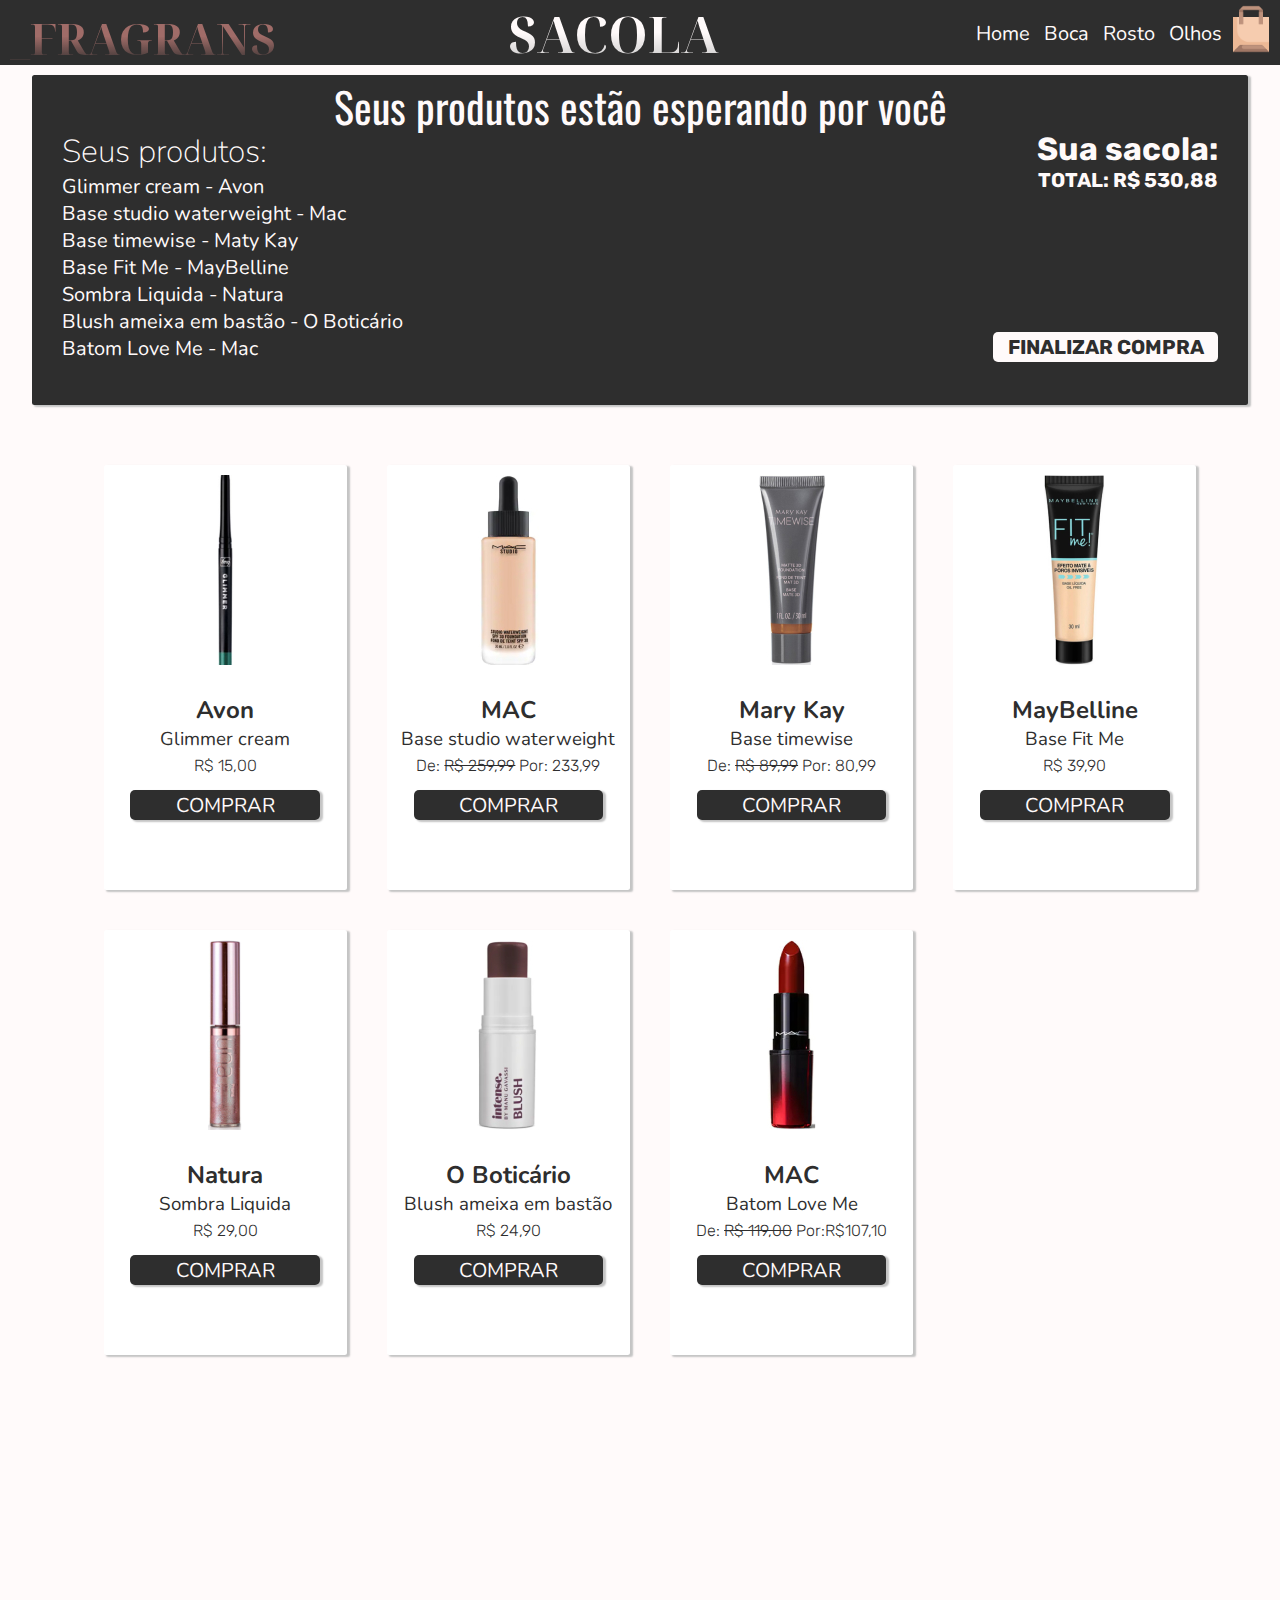
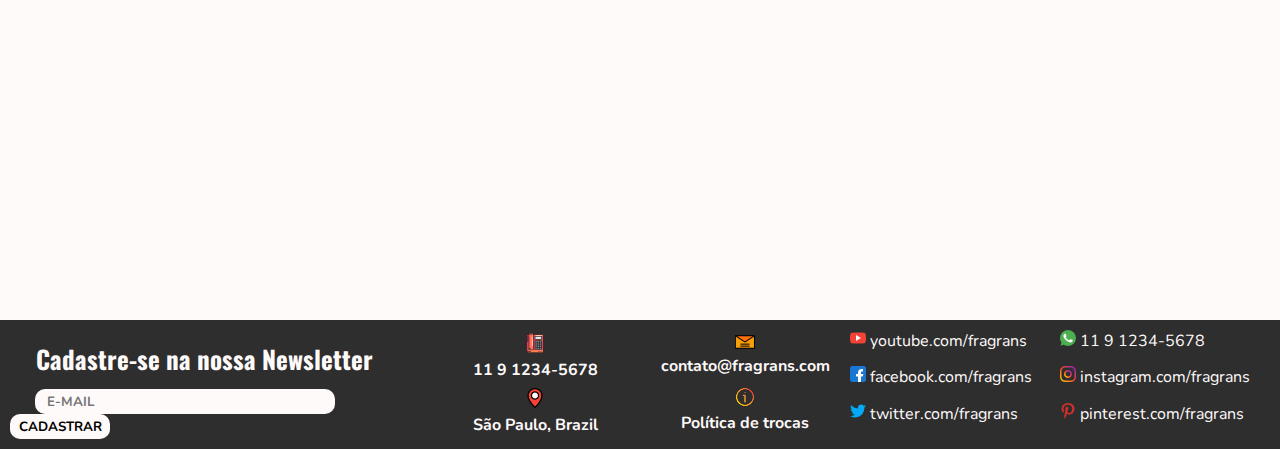
<file: sacola.html>
<!DOCTYPE html>
<html lang="pt-br">
<head>
    <meta charset="UTF-8">
    <meta http-equiv="X-UA-Compatible" content="IE=edge">
    <meta name="viewport" content="width=device-width, initial-scale=1.0">

    <link rel="stylesheet" href="Styles/sacola.css">

    <link rel="shortcut icon" href="Assets/favicon.ico" type="image/x-icon">

    <title>Rosto</title>
</head>
<body>
    <div id="Container">
        <header>
            <nav>
                <a href="index.html" id="logo"><h1>_FRAGRANS</h1></a>
                <h1 id="pageTitle">SACOLA</h1>
                <div id="menu">
                    <div id="menuSecoes">
                        <a href="index.html" id="home">Home</a>
                        <a href="boca.html" id="boca">Boca</a>
                        <a href="rosto.html" id="rosto">Rosto</a>
                        <a href="olhos.html" id="olhos">Olhos</a>
                    </div>
                    <a href="sacola.html" id="compras"><img src="Assets/Icons/paper-bag.png" alt=""></a>
                </div>
            </nav>
        </header>
        <div id="productsContainer">
            <div class="paymentArea">
                <h1>Seus produtos estão esperando por você</h1>
                <div class="paymentInfo">
                    <h1>Sua sacola:</h1>
                    <h2>TOTAL: R$ 530,88</h2>
                    <button>FINALIZAR COMPRA</button>
                </div>
                <div class="paymentProducts">
                    <h1>Seus produtos:</h1>
                    <ul>
                        <li>Glimmer cream - Avon</li>
                        <li>Base studio waterweight - Mac</li>
                        <li>Base timewise - Maty Kay</li>
                        <li>Base Fit Me - MayBelline</li>
                        <li>Sombra Liquida - Natura</li>
                        <li>Blush ameixa em bastão - O Boticário</li>
                        <li>Batom Love Me - Mac</li>
                    </ul>
                </div>
            </div>
            <div class="container">
                <div id="glimmerCream"><img src="../Assets/eyeImages/GlimmerCreamAvon.jpg" alt="Glimmer cream Avon" title="Glimmer cream Avon"><h2>Avon</h2><h3>Glimmer cream</h3><h4>R$ 15,00</h4><button>COMPRAR</button></div>
                <div id="baseStudioWaterweight"><img src="../Assets/faceImages/baseStudioWaterweightMac.jpg" alt="Base studio waterweight" title="Base studio waterweight"><h2>MAC</h2><h3>Base studio waterweight</h3><h4>De: <span>R$ 259,99</span> Por: 233,99</h4><button>COMPRAR</button></div>
                <div id="baseTimewise"><img src="../Assets/faceImages/baseTimewiseMaryKay.jpg" alt="Base timewise" title="Base timewise"><h2>Mary Kay</h2><h3>Base timewise</h3><h4>De: <span>R$ 89,99</span> Por: 80,99</h4><button>COMPRAR</button></div>
                <div id="baseFitMe"><img src="../Assets/faceImages/baseFitMeMaybelline.jpg" alt="Base Fit Me" title="Base Fit Me"><h2>MayBelline</h2><h3>Base Fit Me</h3><h4>R$ 39,90</h4><button>COMPRAR</button></div>
                <div id="sombraLiquida"><img src="../Assets/eyeImages/sombraLiquidaNatura.jpg" alt="Sombra Liquida Natura" title="Sombra Liquida Natura"><h2>Natura</h2><h3>Sombra Liquida</h3><h4>R$ 29,00</h4><button>COMPRAR</button></div>
                <div id="blushAmeixaEmBastao"><img src="../Assets/faceImages/blushAmeixaBastao.jpg" alt="Blush ameixa em bastão" title="Blush ameixa em bastão"><h2>O Boticário</h2><h3>Blush ameixa em bastão</h3><h4>R$ 24,90</h4><button>COMPRAR</button></div>
                <div id="batomLoveMeVermelho"><img src="../Assets/mouthImages/batomLoveMeVermelhoMac.jpg" alt="Batom Love Me Vermelho da marca Mac" title="Batom Love Me Vermelho da marca Mac"><h2>MAC</h2><h3>Batom Love Me</h3><h4>De: <span>R$ 119,00</span> Por:R$107,10</h4><button>COMPRAR</button></div>
            </div>
        </div>
        <footer>
            <div id="email">
                <h3>Cadastre-se na nossa Newsletter</h3>
                <div class="newsletter">
                    <input id="emailBox" type="text" placeholder="   E-MAIL">
                    <button>CADASTRAR</button>
                </div>
            </div>
            <div id="info">
                <a id="phone" href=""><img src="Assets/Icons/phoneIcon.png" alt=""><h4>11 9 1234-5678</h4></a>
                <a id="email" href=""><img src="Assets/Icons/emailIcon.png" alt=""><h4>contato@fragrans.com</h4></a>
                <a id="local" href=""><img src="Assets/Icons/localIcon.png" alt=""><h4>São Paulo, Brazil</h4></a>
                <a id="politica" href=""><img src="Assets/Icons/infoIcon.png" alt=""><h4>Política de trocas</h4></a>
            </div>
            <div id="socialMedia">
                <a id="youtube" href="https://www.youtube.com" target="_blank"><img src="Assets/Icons/youtube.png" alt="Icone youtube"> youtube.com/fragrans</a>
                <a id="whatsapp" href="https://www.whatsapp.com" target="_blank"><img src="Assets/Icons/whatsapp.png" alt="Icone whatsapp"> 11 9 1234-5678</a>
                <a id="facebook" href="https://pt-br.facebook.com" target="_blank"><img src="Assets/Icons/facebook.png" alt="Icone facebook"> facebook.com/fragrans</a>
                <a id="instagram" href="https://www.instagram.com" target="_blank"><img src="Assets/Icons/instagram.png" alt="Icone instagram"> instagram.com/fragrans</a>
                <a id="twitter" href="https://www.twitter.com" target="_blank"><img src="Assets/Icons/twitter.png" alt="Icon Twitter"> twitter.com/fragrans</a>
                <a id="pinterest" href="https://www.pinterest.pt" target="_blank"><img src="Assets/Icons/pinterest.png" alt="Icon pinterest"> pinterest.com/fragrans</a>
            </div>
        </footer>
    </div>
</body>
</html>
</file>
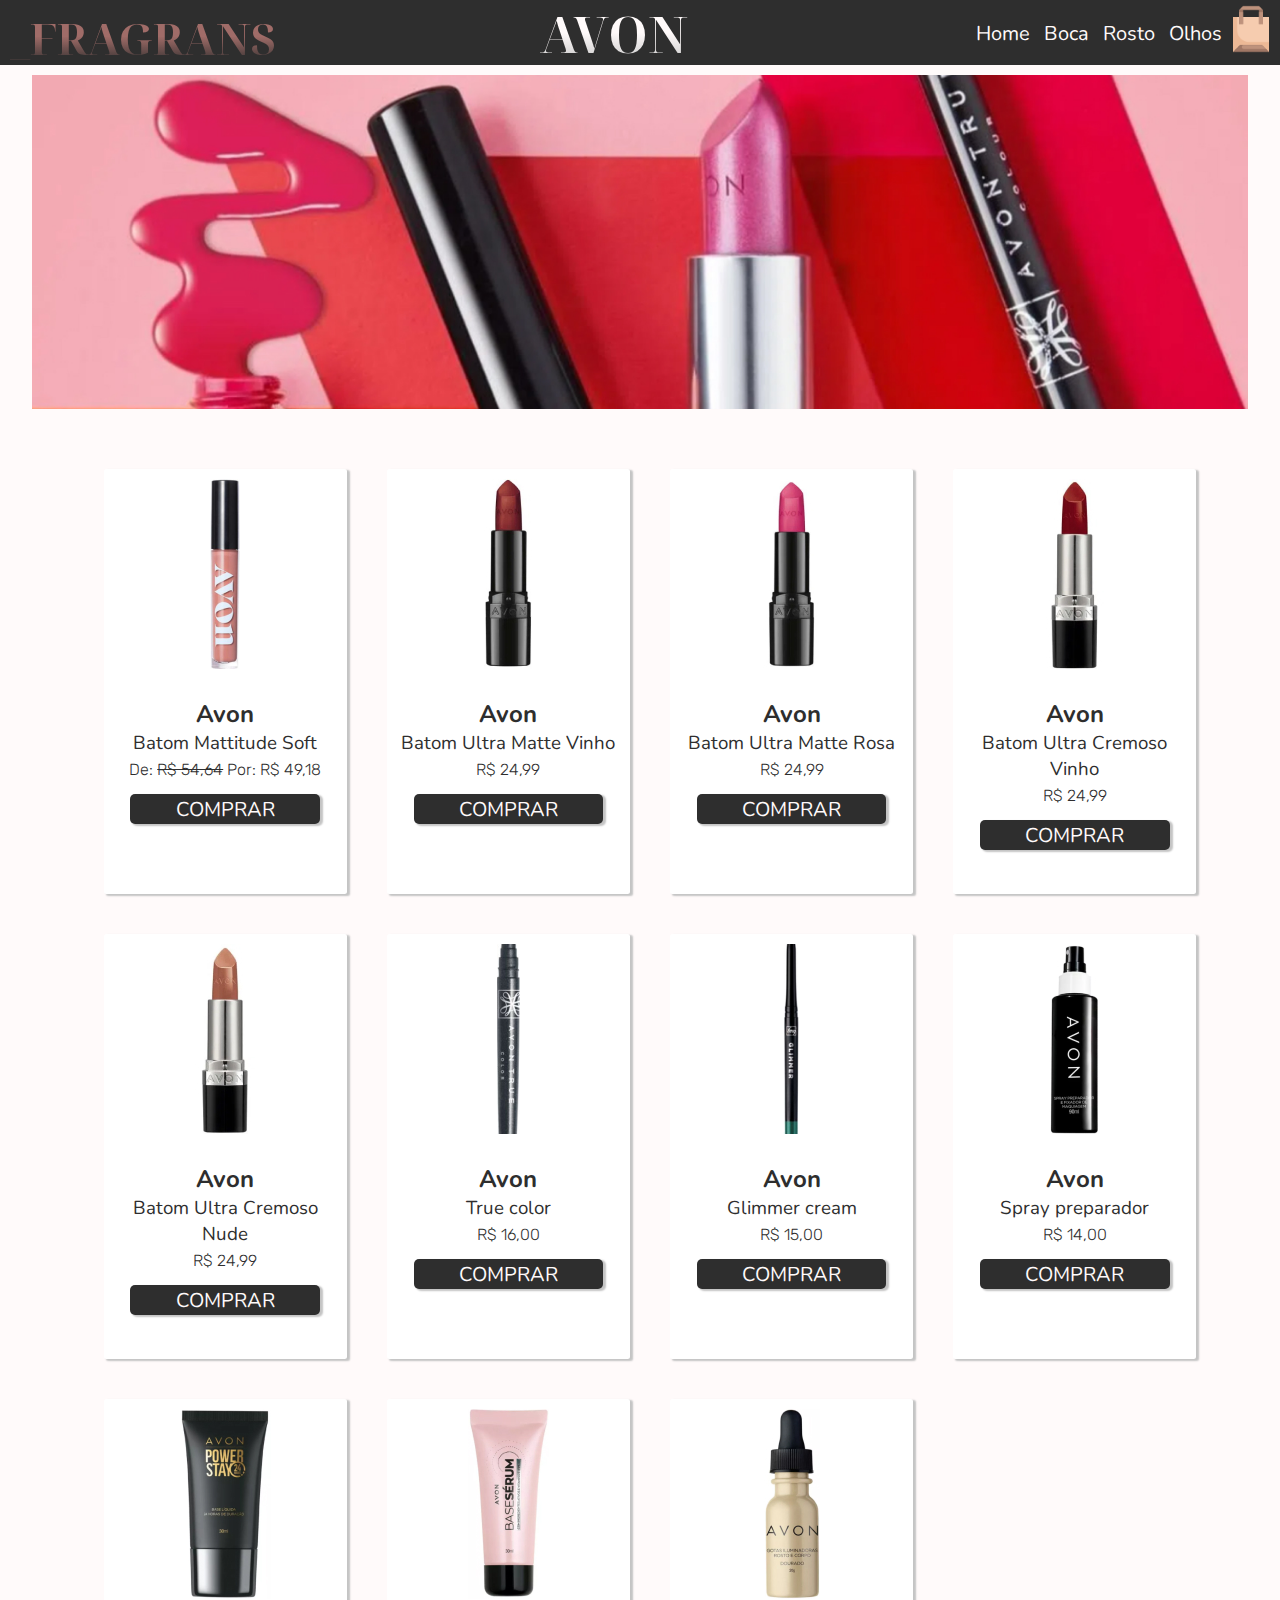
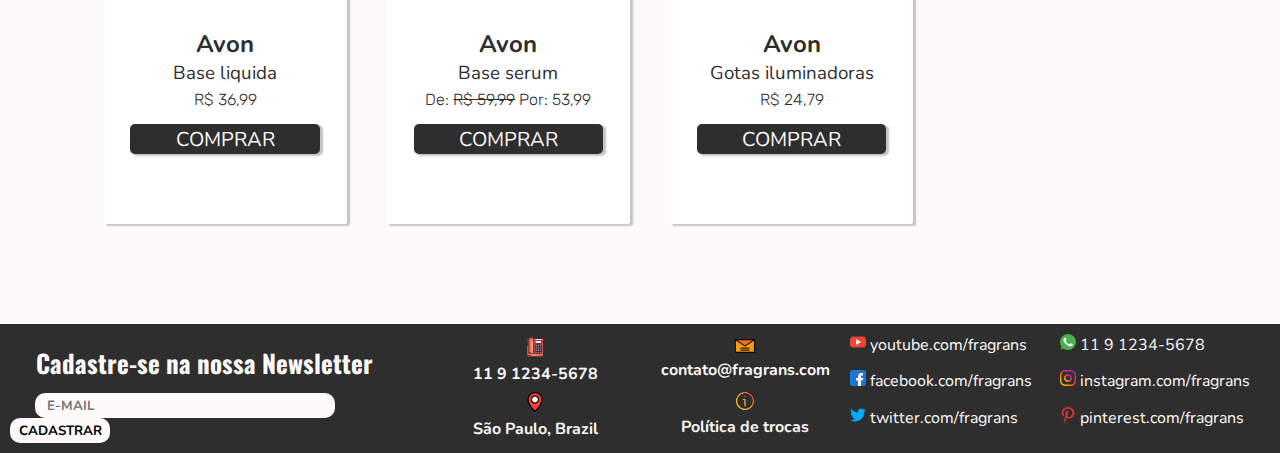
<file: brandPagesHtml/avon.html>
<!DOCTYPE html>
<html lang="pt-br">
<head>
    <meta charset="UTF-8">
    <meta http-equiv="X-UA-Compatible" content="IE=edge">
    <meta name="viewport" content="width=device-width, initial-scale=1.0">

    <link rel="stylesheet" href="../Styles/brandPagesStyles/avon.css">

    <link rel="shortcut icon" href="../Assets/favicon.ico" type="image/x-icon">

    <title>Avon</title>
</head>
<body>
    <div id="Container">
        <header>
            <nav>
                <a href="../index.html" id="logo"><h1>_FRAGRANS</h1></a>
                <h1 id="pageTitle">AVON</h1>
                <div id="menu">
                    <div id="menuSecoes">
                        <a href="../index.html" id="home">Home</a>
                        <a href="../boca.html" id="boca">Boca</a>
                        <a href="../rosto.html" id="rosto">Rosto</a>
                        <a href="../olhos.html" id="olhos">Olhos</a>
                    </div>
                    <a href="../sacola.html" id="compras"><img src="../Assets/Icons/paper-bag.png" alt=""></a>
                </div>
            </nav>
        </header>
        <div id="productsContainer">
            <div id="banner">
            </div>
            <div class="container">
                <div id="batomMattitudeSoft"><img src="../Assets/mouthImages/batomMattitudeSofAvon.jpg" alt="Batom Mattitude Soft da marca Avon" title="Batom Mattitude Soft da marca Avon"><h2>Avon</h2><h3>Batom Mattitude Soft</h3><h4>De: <span>R$ 54,64</span> Por: R$ 49,18</h4><button>COMPRAR</button></div>
                <div id="batomUltraMatteVinho"><img src="../Assets/mouthImages/batomUltraMateVinhoAvon.jpg" alt="Batom Ultra Matte Vinho da marca Avon" title="Batom Ultra Matte Vinho da marca Avon"><h2>Avon</h2><h3>Batom Ultra Matte Vinho</h3><h4>R$ 24,99</h4><button>COMPRAR</button></div>
                <div id="batomUltraMatteRosa"><img src="../Assets/mouthImages/batomUltraMateRosaAvon.jpg" alt="Batom Ultra Matte Rosa da marca Avon" title="Batom Ultra Matte Rosa da marca Avon"><h2>Avon</h2><h3>Batom Ultra Matte Rosa</h3><h4>R$ 24,99</h4><button>COMPRAR</button></div>
                <div id="batomUltraCremosoVinho"><img src="../Assets/mouthImages/batomUltraCremosoVinhoAvon.jpg" alt="Batom Ultra Cremoso Vinho da marca Avon" title="Batom Ultra Cremoso Vinho da marca Avon"><h2>Avon</h2><h3>Batom Ultra Cremoso Vinho</h3><h4>R$ 24,99</h4><button>COMPRAR</button></div>
                <div id="batomUltraCremosoNude"><img src="../Assets/mouthImages/batomUltraCremosoNudeAvon.jpg" alt="Batom Ultra Cremoso Nude da marca Avon" title="Batom Ultra Cremoso Nude da marca Avon"><h2>Avon</h2><h3>Batom Ultra Cremoso Nude</h3><h4>R$ 24,99</h4><button>COMPRAR</button></div>
                <div id="trueColor"><img src="../Assets/eyeImages/TrueColorAvon.jpg" alt="True color Avon" title="True color Avon"><h2>Avon</h2><h3>True color</h3><h4>R$ 16,00</h4><button>COMPRAR</button></div>
                <div id="glimmerCream"><img src="../Assets/eyeImages/GlimmerCreamAvon.jpg" alt="Glimmer cream Avon" title="Glimmer cream Avon"><h2>Avon</h2><h3>Glimmer cream</h3><h4>R$ 15,00</h4><button>COMPRAR</button></div>
                <div id="sprayPreparador"><img src="../Assets/faceImages/sprayPreparadorAvon.jpg" alt="Spray preparador" title="Spray preparador"><h2>Avon</h2><h3>Spray preparador</h3><h4>R$ 14,00</h4><button>COMPRAR</button></div>
                <div id="baseLiquida"><img src="../Assets/faceImages/baseLiquidaAvon.jpg" alt="Base liquida" title="Base liquida"><h2>Avon</h2><h3>Base liquida</h3><h4>R$ 36,99</h4><button>COMPRAR</button></div>
                <div id="baseSerum"><img src="../Assets/faceImages/baseSerumAvon.jpg" alt="Base serum" title="Base serum"><h2>Avon</h2><h3>Base serum</h3><h4>De: <span>R$ 59,99</span> Por: 53,99</h4><button>COMPRAR</button></div>
                <div id="gotasIluminadoras"><img src="../Assets/faceImages/gotasIluminadorasAvon.jpg" alt="Gotas iluminadoras" title="Gotas iluminadoras"><h2>Avon</h2><h3>Gotas iluminadoras</h3><h4>R$ 24,79</h4><button>COMPRAR</button></div>

            </div>
        </div>
        <footer>
            <div id="email">
                <h3>Cadastre-se na nossa Newsletter</h3>
                <div class="newsletter">
                    <input id="emailBox" type="text" placeholder="   E-MAIL">
                    <button>CADASTRAR</button>
                </div>
            </div>
            <div id="info">
                <a id="phone" href=""><img src="../Assets/Icons/phoneIcon.png" alt=""><h4>11 9 1234-5678</h4></a>
                <a id="email" href=""><img src="../Assets/Icons/emailIcon.png" alt=""><h4>contato@fragrans.com</h4></a>
                <a id="local" href=""><img src="../Assets/Icons/localIcon.png" alt=""><h4>São Paulo, Brazil</h4></a>
                <a id="politica" href=""><img src="../Assets/Icons/infoIcon.png" alt=""><h4>Política de trocas</h4></a>
            </div>
            <div id="socialMedia">
                <a id="youtube" href="https://www.youtube.com" target="_blank"><img src="../Assets/Icons/youtube.png" alt="Icone youtube"> youtube.com/fragrans</a>
                <a id="whatsapp" href="https://www.whatsapp.com" target="_blank"><img src="../Assets/Icons/whatsapp.png" alt="Icone whatsapp"> 11 9 1234-5678</a>
                <a id="facebook" href="https://pt-br.facebook.com" target="_blank"><img src="../Assets/Icons/facebook.png" alt="Icone facebook"> facebook.com/fragrans</a>
                <a id="instagram" href="https://www.instagram.com" target="_blank"><img src="../Assets/Icons/instagram.png" alt="Icone instagram"> instagram.com/fragrans</a>
                <a id="twitter" href="https://www.twitter.com" target="_blank"><img src="../Assets/Icons/twitter.png" alt="Icon Twitter"> twitter.com/fragrans</a>
                <a id="pinterest" href="https://www.pinterest.pt" target="_blank"><img src="../Assets/Icons/pinterest.png" alt="Icon pinterest"> pinterest.com/fragrans</a>
            </div>
        </footer>
    </div>
</body>
</html>
</file>
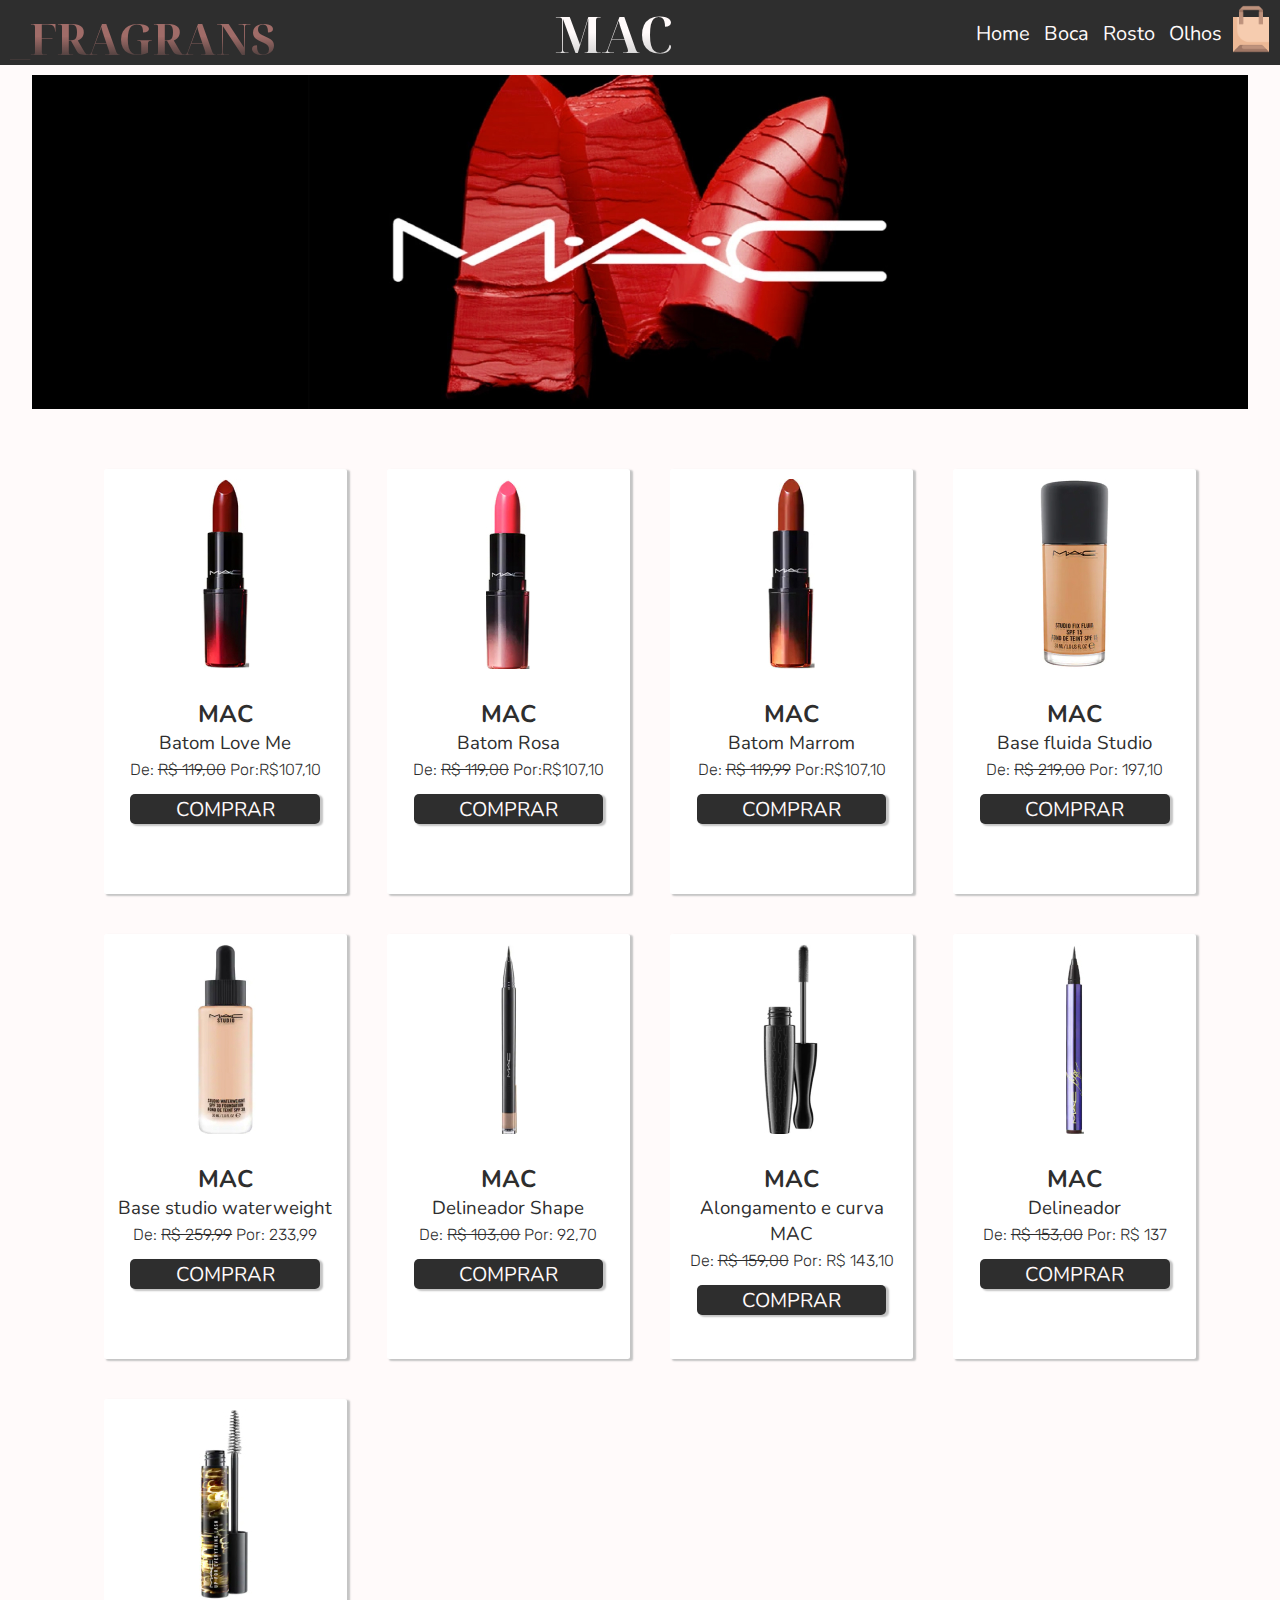
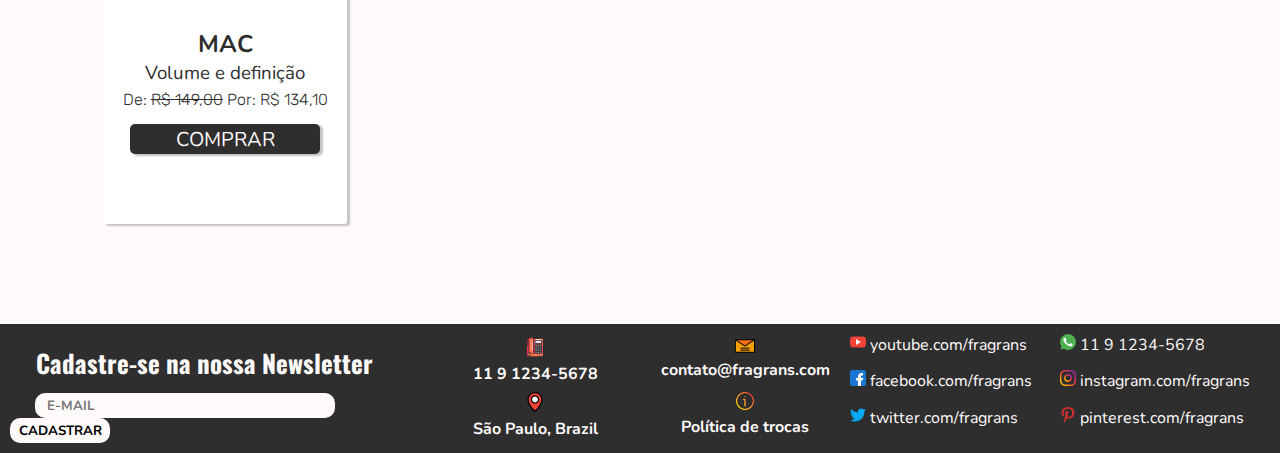
<file: brandPagesHtml/mac.html>
<!DOCTYPE html>
<html lang="pt-br">
<head>
    <meta charset="UTF-8">
    <meta http-equiv="X-UA-Compatible" content="IE=edge">
    <meta name="viewport" content="width=device-width, initial-scale=1.0">

    <link rel="stylesheet" href="../Styles/brandPagesStyles/mac.css">

    <link rel="shortcut icon" href="../Assets/favicon.ico" type="image/x-icon">

    <title>Mac</title>
</head>
<body>
    <div id="Container">
        <header>
            <nav>
                <a href="../index.html" id="logo"><h1>_FRAGRANS</h1></a>
                <h1 id="pageTitle">MAC</h1>
                <div id="menu">
                    <div id="menuSecoes">
                        <a href="../index.html" id="home">Home</a>
                        <a href="../boca.html" id="boca">Boca</a>
                        <a href="../rosto.html" id="rosto">Rosto</a>
                        <a href="../olhos.html" id="olhos">Olhos</a>
                    </div>
                    <a href="../sacola.html" id="compras"><img src="../Assets/Icons/paper-bag.png" alt=""></a>
                </div>
            </nav>
        </header>
        <div id="productsContainer">
            <div id="banner">
            </div>
            <div class="container">
                <div id="BatomLoveMeVermelho"><img src="../Assets/mouthImages/batomLoveMeVermelhoMac.jpg" alt="Batom Love Me Vermelho da marca Mac" title="Batom Love Me Vermelho da marca Mac"><h2>MAC</h2><h3>Batom Love Me</h3><h4>De: <span>R$ 119,00</span> Por:R$107,10</h4><button>COMPRAR</button></div>
                <div id="BatomRosa"><img src="../Assets/mouthImages/batomRosaMac.jpg" alt="Batom Rosa da marca MAC" title="Batom Rosa da marca MAC"><h2>MAC</h2><h3>Batom Rosa</h3><h4>De: <span>R$ 119,00</span> Por:R$107,10</h4><button>COMPRAR</button></div>
                <div id="batomMarrom"><img src="../Assets/mouthImages/batomMarromMac.jpg" alt="Batom Marrom da marca MAC" title="Batom Marrom da marca MAC"><h2>MAC</h2><h3>Batom Marrom</h3><h4>De: <span>R$ 119,99</span> Por:R$107,10</h4><button>COMPRAR</button></div>
                <div id="baseFluidaStudio"><img src="../Assets/faceImages/baseFluidaStudioMac.jpg" alt="Base fluida Studio" title="Base fluida Studio"><h2>MAC</h2><h3>Base fluida Studio</h3><h4>De: <span>R$ 219,00</span> Por: 197,10</h4><button>COMPRAR</button></div>
                <div id="baseStudioWaterweight"><img src="../Assets/faceImages/baseStudioWaterweightMac.jpg" alt="Base studio waterweight" title="Base studio waterweight"><h2>MAC</h2><h3>Base studio waterweight</h3><h4>De: <span>R$ 259,99</span> Por: 233,99</h4><button>COMPRAR</button></div>
                <div id="delineadorShape"><img src="../Assets/eyeImages/DelineadorShapeMac.jpg" alt="Delineador Shape Mac" title="Delineador Shape Mac"><h2>MAC</h2><h3>Delineador Shape</h3><h4>De: <span>R$ 103,00</span> Por: 92,70</h4><button>COMPRAR</button></div>
                <div id="alongamentoECurva"><img src="../Assets/eyeImages/AlongamentoECurvaMac.jpg" alt="Alongamento e curva MAC" title="Alongamento e curva MAC"><h2>MAC</h2><h3>Alongamento e curva MAC</h3><h4>De: <span>R$ 159,00</span> Por: R$ 143,10</h4><button>COMPRAR</button></div>
                <div id="delineador"><img src="../Assets/eyeImages/DelineadorMac.jpg" alt="Delineador Mac" title="Delineador Mac"><h2>MAC</h2><h3>Delineador</h3><h4>De: <span>R$ 153,00</span> Por: R$ 137</h4><button>COMPRAR</button></div>
                <div id="volumeEDefinaçao"><img src="../Assets/eyeImages/VolumeEDefiniçãoMac.jpg" alt="Volume e definição Mac" title="Volume e definição Mac"><h2>MAC</h2><h3>Volume e definição</h3><h4>De: <span>R$ 149,00</span> Por: R$ 134,10</h4><button>COMPRAR</button></div>

            </div>
        </div>
        <footer>
            <div id="email">
                <h3>Cadastre-se na nossa Newsletter</h3>
                <div class="newsletter">
                    <input id="emailBox" type="text" placeholder="   E-MAIL">
                    <button>CADASTRAR</button>
                </div>
            </div>
            <div id="info">
                <a id="phone" href=""><img src="../Assets/Icons/phoneIcon.png" alt=""><h4>11 9 1234-5678</h4></a>
                <a id="email" href=""><img src="../Assets/Icons/emailIcon.png" alt=""><h4>contato@fragrans.com</h4></a>
                <a id="local" href=""><img src="../Assets/Icons/localIcon.png" alt=""><h4>São Paulo, Brazil</h4></a>
                <a id="politica" href=""><img src="../Assets/Icons/infoIcon.png" alt=""><h4>Política de trocas</h4></a>
            </div>
            <div id="socialMedia">
                <a id="youtube" href="https://www.youtube.com" target="_blank"><img src="../Assets/Icons/youtube.png" alt="Icone youtube"> youtube.com/fragrans</a>
                <a id="whatsapp" href="https://www.whatsapp.com" target="_blank"><img src="../Assets/Icons/whatsapp.png" alt="Icone whatsapp"> 11 9 1234-5678</a>
                <a id="facebook" href="https://pt-br.facebook.com" target="_blank"><img src="../Assets/Icons/facebook.png" alt="Icone facebook"> facebook.com/fragrans</a>
                <a id="instagram" href="https://www.instagram.com" target="_blank"><img src="../Assets/Icons/instagram.png" alt="Icone instagram"> instagram.com/fragrans</a>
                <a id="twitter" href="https://www.twitter.com" target="_blank"><img src="../Assets/Icons/twitter.png" alt="Icon Twitter"> twitter.com/fragrans</a>
                <a id="pinterest" href="https://www.pinterest.pt" target="_blank"><img src="../Assets/Icons/pinterest.png" alt="Icon pinterest"> pinterest.com/fragrans</a>
            </div>
        </footer>
    </div>
</body>
</html>
</file>
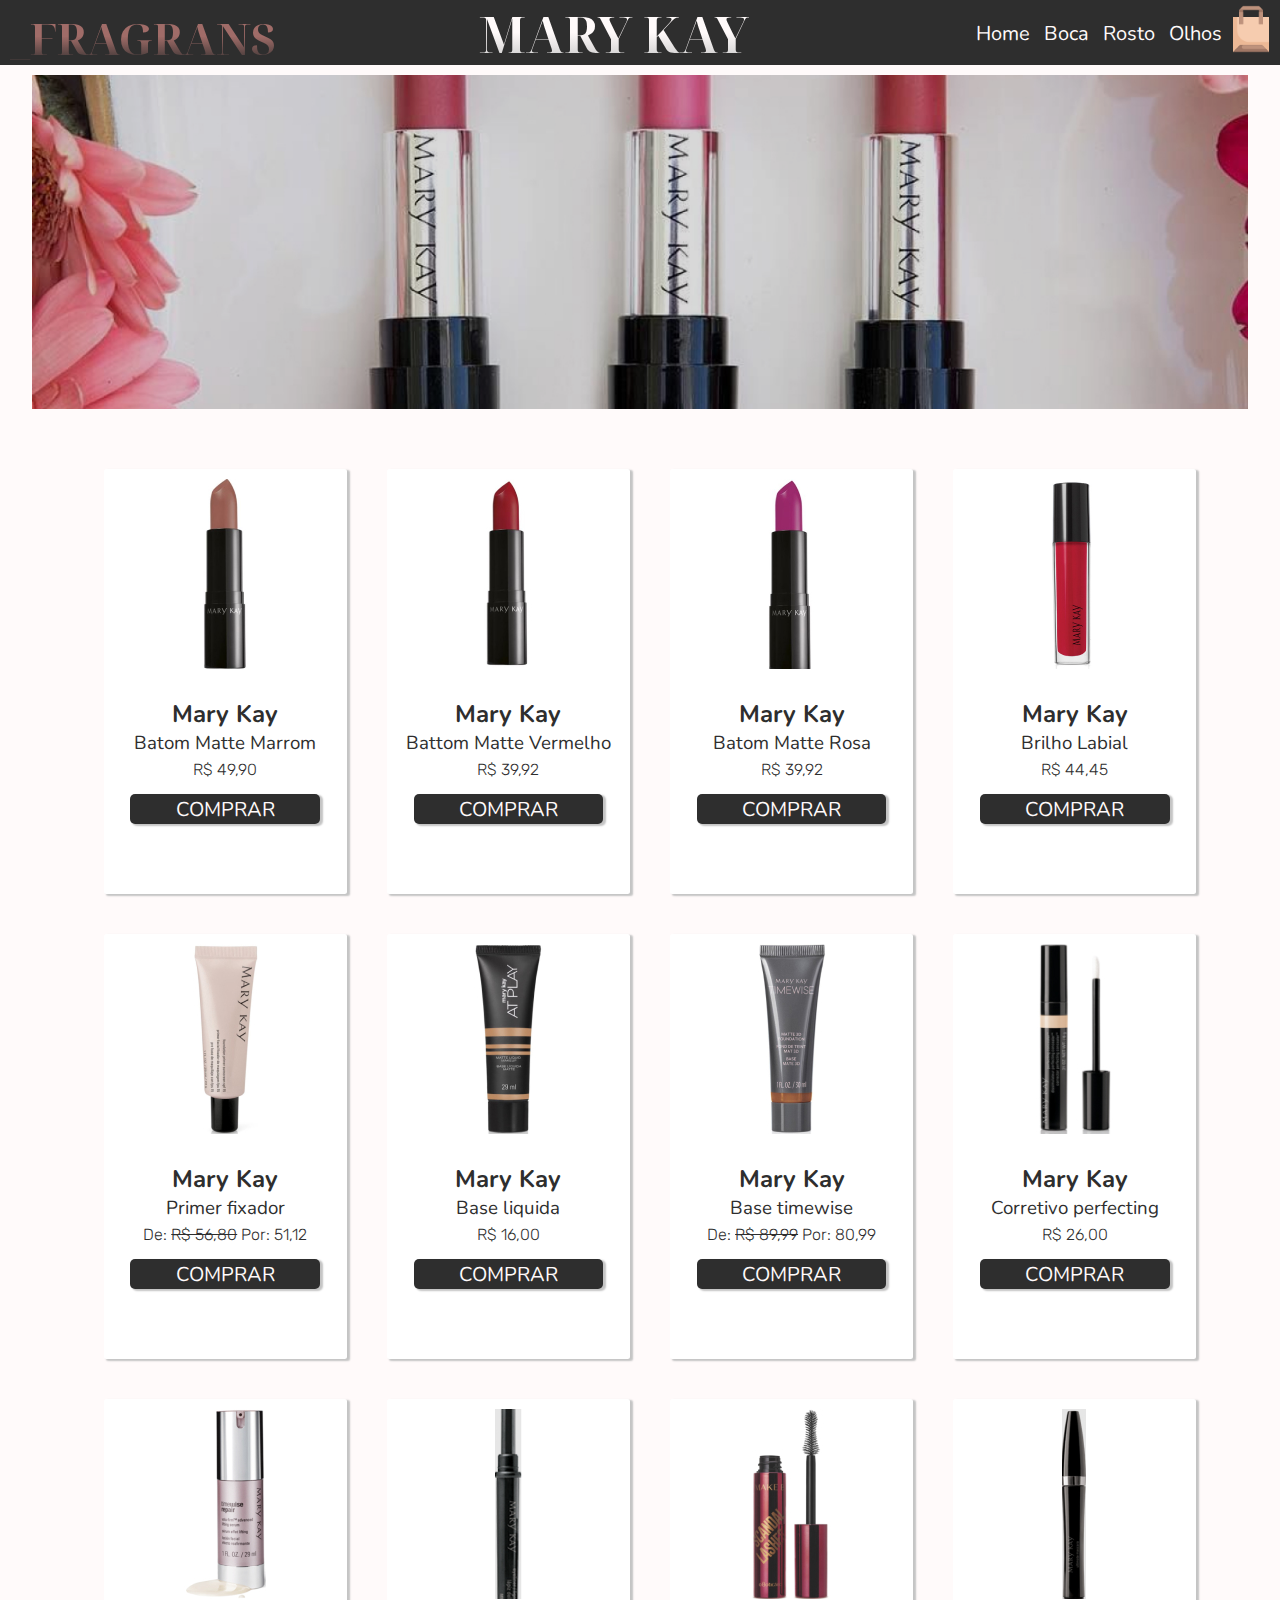
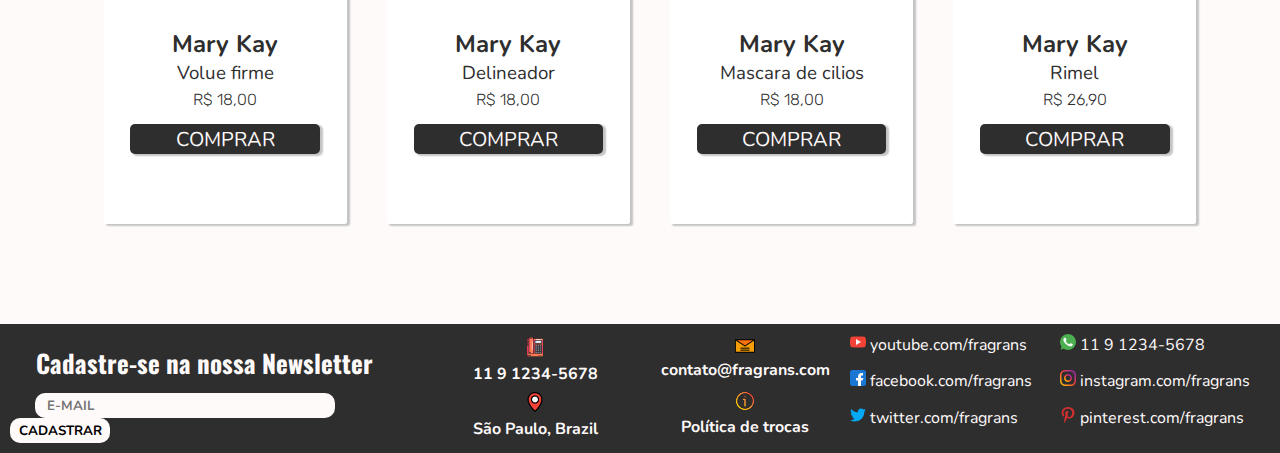
<file: brandPagesHtml/maryKay.html>
<!DOCTYPE html>
<html lang="pt-br">
<head>
    <meta charset="UTF-8">
    <meta http-equiv="X-UA-Compatible" content="IE=edge">
    <meta name="viewport" content="width=device-width, initial-scale=1.0">

    <link rel="stylesheet" href="../Styles/brandPagesStyles/maryKay.css">

    <link rel="shortcut icon" href="../Assets/favicon.ico" type="image/x-icon">

    <title>Mary Kay</title>
</head>
<body>
    <div id="Container">
        <header>
            <nav>
                <a href="../index.html" id="logo"><h1>_FRAGRANS</h1></a>
                <h1 id="pageTitle">MARY KAY</h1>
                <div id="menu">
                    <div id="menuSecoes">
                        <a href="../index.html" id="home">Home</a>
                        <a href="../boca.html" id="boca">Boca</a>
                        <a href="../rosto.html" id="rosto">Rosto</a>
                        <a href="../olhos.html" id="olhos">Olhos</a>
                    </div>
                    <a href="../sacola.html" id="compras"><img src="../Assets/Icons/paper-bag.png" alt=""></a>
                </div>
            </nav>
        </header>
        <div id="productsContainer">
            <div id="banner">
               
            </div>
            <div class="container">
                <div id="batomMatteMarrom"><img src="../Assets/mouthImages/batomMatteMarromMarykay.jpg" alt="Batom Matte Marrom da marca Mary Kay" title="Batom Matte Marrom da marca Mary Kay"><h2>Mary Kay</h2><h3>Batom Matte Marrom</h3><h4>R$ 49,90</h4><button>COMPRAR</button></div>
                <div id="batomMatteVermelho"><img src="../Assets/mouthImages/batomMatteVermelhoMarykay.jpg" alt="Batom Matte Vermelho da marca Mary Kay" title="Batom Matte Vermelho da marca Mary Kay"><h2>Mary Kay</h2><h3>Battom Matte Vermelho</h3><h4>R$ 39,92</h4><button>COMPRAR</button></div>
                <div id="batomMatteRosa"><img src="../Assets/mouthImages/batomMatteRosaMarykay.jpg" alt="Batom Matte Rosa da marca Mary Kay" title="Batom Matte Rosa da marca Mary Kay"><h2>Mary Kay</h2><h3>Batom Matte Rosa</h3><h4>R$ 39,92</h4><button>COMPRAR</button></div>
                <div id="brilhoLabial"><img src="../Assets/mouthImages/brilhoLabialMarykay.jpg" alt="Bilho Labial da marca Mary Kay" title="Bilho Labial da marca Mary Kay"><h2>Mary Kay</h2><h3>Brilho Labial</h3><h4>R$ 44,45</h4><button>COMPRAR</button></div>
                <div id="primerFixador"><img src="../Assets/faceImages/primerFixadorMaryKay.jpg" alt="Primer fixador" title="Primer fixador"><h2>Mary Kay</h2><h3>Primer fixador</h3><h4>De: <span>R$ 56,80</span> Por: 51,12</h4><button>COMPRAR</button></div>
                <div id="baseLiquida"><img src="../Assets/faceImages/baseLiquidaMaryKay.jpg" alt="Base liquida" title="Base liquida"><h2>Mary Kay</h2><h3>Base liquida</h3><h4>R$ 16,00</h4><button>COMPRAR</button></div>
                <div id="baseTimewise"><img src="../Assets/faceImages/baseTimewiseMaryKay.jpg" alt="Base timewise" title="Base timewise"><h2>Mary Kay</h2><h3>Base timewise</h3><h4>De: <span>R$ 89,99</span> Por: 80,99</h4><button>COMPRAR</button></div>
                <div id="corretivoPerfecting"><img src="../Assets/faceImages/corretivoPerfectingMaryKay.jpg" alt="Corretivo perfecting" title="Corretivo perfecting"><h2>Mary Kay</h2><h3>Corretivo perfecting</h3><h4>R$ 26,00</h4><button>COMPRAR</button></div>
                <div id="volueFirme"><img src="../Assets/eyeImages/VolumeFirmeMarykey.jpg" alt="Volue firme MaryKay" title="Volue firme MaryKay"><h2>Mary Kay</h2><h3>Volue firme</h3><h4>R$ 18,00</h4><button>COMPRAR</button></div>
                <div id="delineador"><img src="../Assets/eyeImages/DelineadorMarykay.jpg" alt="Delineado MaryKay" title="Delineado MaryKay"><h2>Mary Kay</h2><h3>Delineador</h3><h4>R$ 18,00</h4><button>COMPRAR</button></div>
                <div id="mascaraDeCilios"><img src="../Assets/eyeImages/MascaraDeCilioMarykay.jpg" alt="Mascara de cilios Mary Kay" title="Mascara de cilios Mary Kay"><h2>Mary Kay</h2><h3>Mascara de cilios</h3><h4>R$ 18,00</h4><button>COMPRAR</button></div>
                <div id="rimel"><img src="../Assets/eyeImages/RimelMarykay.jpg" alt="Rimel MaryKay" title="Rimel MaryKay"><h2>Mary Kay</h2><h3>Rimel</h3><h4>R$ 26,90</h4><button>COMPRAR</button></div>

            </div>
        </div>
        <footer>
            <div id="email">
                <h3>Cadastre-se na nossa Newsletter</h3>
                <div class="newsletter">
                    <input id="emailBox" type="text" placeholder="   E-MAIL">
                    <button>CADASTRAR</button>
                </div>
            </div>
            <div id="info">
                <a id="phone" href=""><img src="../Assets/Icons/phoneIcon.png" alt=""><h4>11 9 1234-5678</h4></a>
                <a id="email" href=""><img src="../Assets/Icons/emailIcon.png" alt=""><h4>contato@fragrans.com</h4></a>
                <a id="local" href=""><img src="../Assets/Icons/localIcon.png" alt=""><h4>São Paulo, Brazil</h4></a>
                <a id="politica" href=""><img src="../Assets/Icons/infoIcon.png" alt=""><h4>Política de trocas</h4></a>
            </div>
            <div id="socialMedia">
                <a id="youtube" href="https://www.youtube.com" target="_blank"><img src="../Assets/Icons/youtube.png" alt="Icone youtube"> youtube.com/fragrans</a>
                <a id="whatsapp" href="https://www.whatsapp.com" target="_blank"><img src="../Assets/Icons/whatsapp.png" alt="Icone whatsapp"> 11 9 1234-5678</a>
                <a id="facebook" href="https://pt-br.facebook.com" target="_blank"><img src="../Assets/Icons/facebook.png" alt="Icone facebook"> facebook.com/fragrans</a>
                <a id="instagram" href="https://www.instagram.com" target="_blank"><img src="../Assets/Icons/instagram.png" alt="Icone instagram"> instagram.com/fragrans</a>
                <a id="twitter" href="https://www.twitter.com" target="_blank"><img src="../Assets/Icons/twitter.png" alt="Icon Twitter"> twitter.com/fragrans</a>
                <a id="pinterest" href="https://www.pinterest.pt" target="_blank"><img src="../Assets/Icons/pinterest.png" alt="Icon pinterest"> pinterest.com/fragrans</a>
            </div>
        </footer>
    </div>
</body>
</html>
</file>
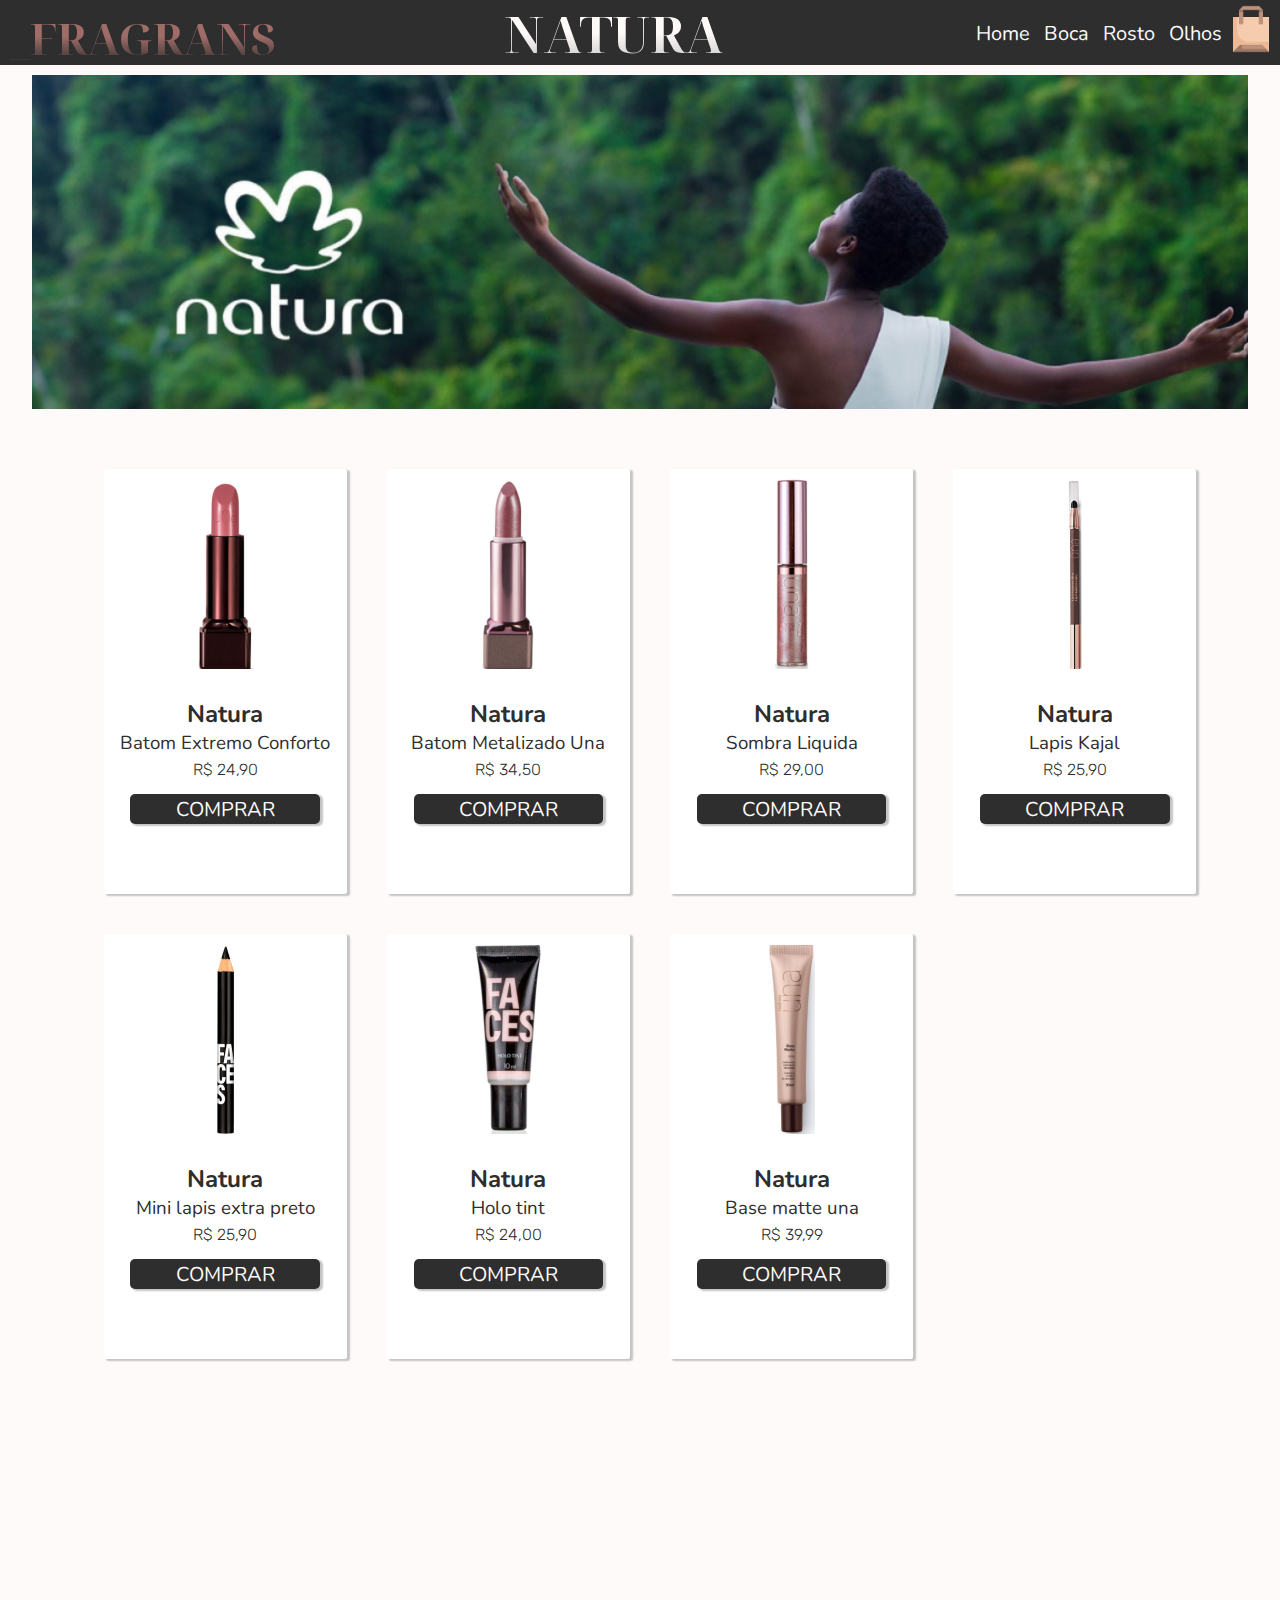
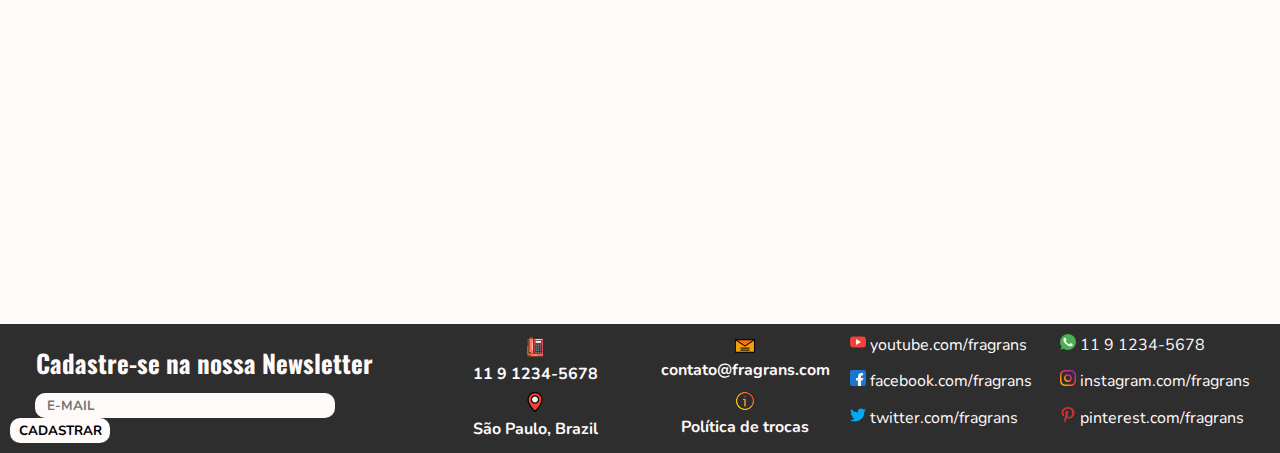
<file: brandPagesHtml/natura.html>
<!DOCTYPE html>
<html lang="pt-br">
<head>
    <meta charset="UTF-8">
    <meta http-equiv="X-UA-Compatible" content="IE=edge">
    <meta name="viewport" content="width=device-width, initial-scale=1.0">

    <link rel="stylesheet" href="../Styles/brandPagesStyles/natura.css">

    <link rel="shortcut icon" href="../Assets/favicon.ico" type="image/x-icon">

    <title>Natura</title>
</head>
<body>
    <div id="Container">
        <header>
            <nav>
                <a href="../index.html" id="logo"><h1>_FRAGRANS</h1></a>
                <h1 id="pageTitle">NATURA</h1>
                <div id="menu">
                    <div id="menuSecoes">
                        <a href="../index.html" id="home">Home</a>
                        <a href="../boca.html" id="boca">Boca</a>
                        <a href="../rosto.html" id="rosto">Rosto</a>
                        <a href="../olhos.html" id="olhos">Olhos</a>
                    </div>
                    <a href="../sacola.html" id="compras"><img src="../Assets/Icons/paper-bag.png" alt=""></a>
                </div>
            </nav>
        </header>
        <div id="productsContainer">
            <div id="banner">
            </div>
            <div class="container">
                <div id="batomExtremoConforto"><img src="../Assets/mouthImages/batomExtremoConfortoNatura.jpg" alt="Batom Extremo Conforto da marca Natura" title="Batom Extremo Conforto da marca Natura"><h2>Natura</h2><h3>Batom Extremo Conforto</h3><h4> R$ 24,90</h4><button>COMPRAR</button></div>
                <div id="batomMetalizadoUna"><img src="../Assets/mouthImages/batomMetalizadoUnaNatura.jpg" alt="Batom Metalizado Una da marca Natura" title="Batom Metalizado Una da marca Natura"><h2>Natura</h2><h3>Batom Metalizado Una</h3><h4>R$ 34,50</h4><button>COMPRAR</button></div>
                <div id="sombraLiquida"><img src="../Assets/eyeImages/sombraLiquidaNatura.jpg" alt="Sombra Liquida Natura" title="Sombra Liquida Natura"><h2>Natura</h2><h3>Sombra Liquida</h3><h4>R$ 29,00</h4><button>COMPRAR</button></div>
                <div id="lapisKajal"><img src="../Assets/eyeImages/LapísKajalNatura.jpg" alt="Lapis Kajal Natura" title="Lapis Kajal Natura"><h2>Natura</h2><h3>Lapis Kajal</h3><h4>R$ 25,90</h4><button>COMPRAR</button></div>
                <div id="miniLapisExtraPreto"><img src="../Assets/eyeImages/MinilapísExtraPretoNatura.jpg" alt="Mini lapis extra preto Natura" title="Mini lapis extra preto Natura"><h2>Natura</h2><h3>Mini lapis extra preto</h3><h4>R$ 25,90</h4><button>COMPRAR</button></div>
                <div id="holoTint"><img src="../Assets/eyeImages/holoTintNatura.jpg" alt="Holo tint Natura" title="Holo tint Natura"><h2>Natura</h2><h3>Holo tint</h3><h4>R$ 24,00</h4><button>COMPRAR</button></div>
                <div id="baseMatteUna"><img src="../Assets/faceImages/baseMatteUna.jpg" alt="Base matte una" title="Base matte una"><h2>Natura</h2><h3>Base matte una</h3><h4>R$ 39,99</h4><button>COMPRAR</button></div>

            </div>
        </div>
        <footer>
            <div id="email">
                <h3>Cadastre-se na nossa Newsletter</h3>
                <div class="newsletter">
                    <input id="emailBox" type="text" placeholder="   E-MAIL">
                    <button>CADASTRAR</button>
                </div>
            </div>
            <div id="info">
                <a id="phone" href=""><img src="../Assets/Icons/phoneIcon.png" alt=""><h4>11 9 1234-5678</h4></a>
                <a id="email" href=""><img src="../Assets/Icons/emailIcon.png" alt=""><h4>contato@fragrans.com</h4></a>
                <a id="local" href=""><img src="../Assets/Icons/localIcon.png" alt=""><h4>São Paulo, Brazil</h4></a>
                <a id="politica" href=""><img src="../Assets/Icons/infoIcon.png" alt=""><h4>Política de trocas</h4></a>
            </div>
            <div id="socialMedia">
                <a id="youtube" href="https://www.youtube.com" target="_blank"><img src="../Assets/Icons/youtube.png" alt="Icone youtube"> youtube.com/fragrans</a>
                <a id="whatsapp" href="https://www.whatsapp.com" target="_blank"><img src="../Assets/Icons/whatsapp.png" alt="Icone whatsapp"> 11 9 1234-5678</a>
                <a id="facebook" href="https://pt-br.facebook.com" target="_blank"><img src="../Assets/Icons/facebook.png" alt="Icone facebook"> facebook.com/fragrans</a>
                <a id="instagram" href="https://www.instagram.com" target="_blank"><img src="../Assets/Icons/instagram.png" alt="Icone instagram"> instagram.com/fragrans</a>
                <a id="twitter" href="https://www.twitter.com" target="_blank"><img src="../Assets/Icons/twitter.png" alt="Icon Twitter"> twitter.com/fragrans</a>
                <a id="pinterest" href="https://www.pinterest.pt" target="_blank"><img src="../Assets/Icons/pinterest.png" alt="Icon pinterest"> pinterest.com/fragrans</a>
            </div>
        </footer>
    </div>
</body>
</html>
</file>
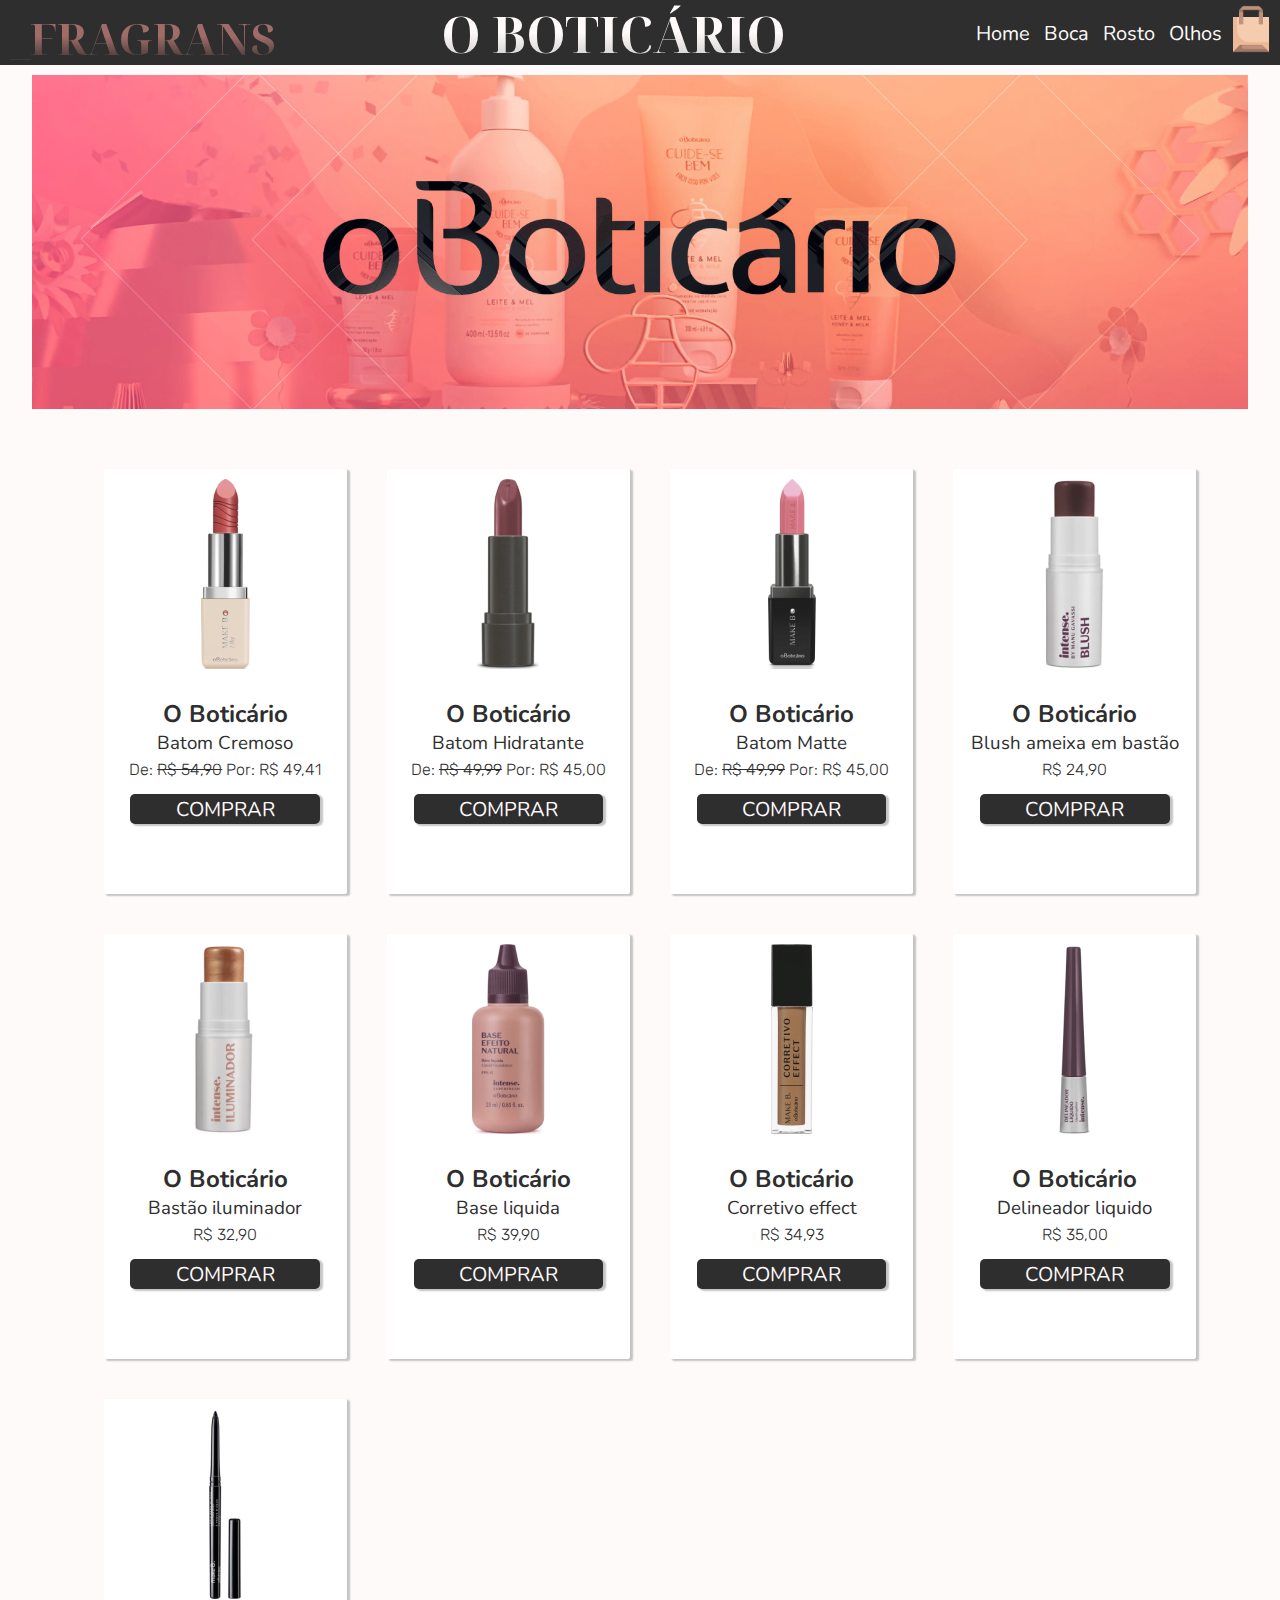
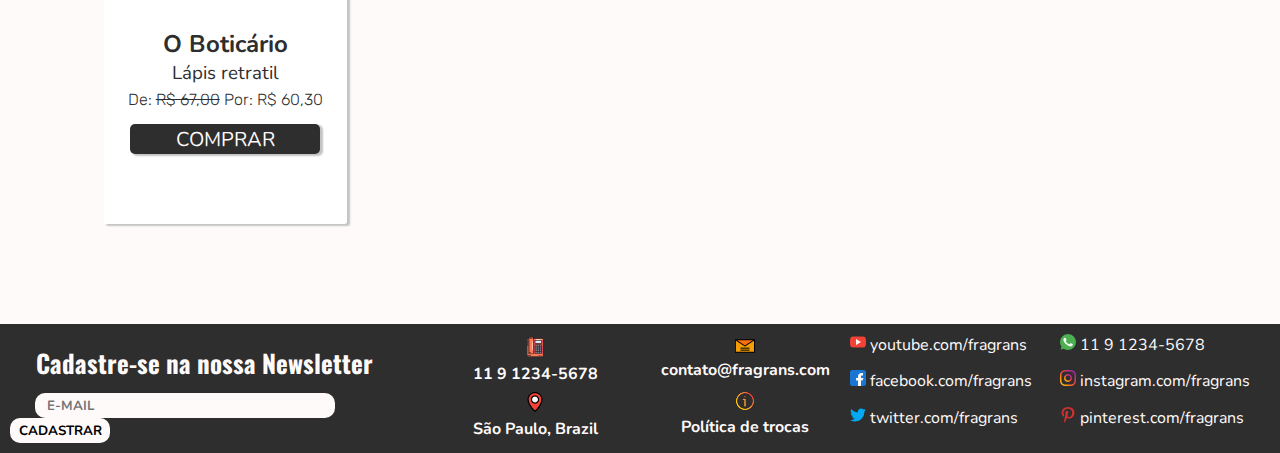
<file: brandPagesHtml/oBoticario.html>
<!DOCTYPE html>
<html lang="pt-br">
<head>
    <meta charset="UTF-8">
    <meta http-equiv="X-UA-Compatible" content="IE=edge">
    <meta name="viewport" content="width=device-width, initial-scale=1.0">

    <link rel="stylesheet" href="../Styles/brandPagesStyles/oBoticario.css">

    <link rel="shortcut icon" href="../Assets/favicon.ico" type="image/x-icon">

    <title>O Boticário</title>
</head>
<body>
    <div id="Container">
        <header>
            <nav>
                <a href="../index.html" id="logo"><h1>_FRAGRANS</h1></a>
                <h1 id="pageTitle">O BOTICÁRIO</h1>
                <div id="menu">
                    <div id="menuSecoes">
                        <a href="../index.html" id="home">Home</a>
                        <a href="../boca.html" id="boca">Boca</a>
                        <a href="../rosto.html" id="rosto">Rosto</a>
                        <a href="../olhos.html" id="olhos">Olhos</a>
                    </div>
                    <a href="../sacola.html" id="compras"><img src="../Assets/Icons/paper-bag.png" alt=""></a>
                </div>
            </nav>
        </header>
        <div id="productsContainer">
            <div id="banner">
               
            </div>
            <div class="container">
                <div id="batomCremoso"><img src="../Assets/mouthImages/BatomCremosoOboticario.jpg" alt="Batom Cremoso da marca O Boticário" title="Batom Cremoso da marca O Boticário"><h2>O Boticário</h2><h3>Batom Cremoso</h3><h4>De: <span>R$ 54,90</span> Por: R$ 49,41</h4><button>COMPRAR</button></div>
                <div id="batomHidratante"><img src="../Assets/mouthImages/batomCremosoHidratante55AtitudesIntense.jpg" alt="Batom Hidratante da marca O Boticário" title="Batom Hidratante da marca O Boticário"><h2>O Boticário</h2><h3>Batom Hidratante</h3><h4>De: <span>R$ 49,99</span> Por: R$ 45,00</h4><button>COMPRAR</button></div>
                <div id="batomMatte"><img src="../Assets/mouthImages/batomMateLadyRoseOboticario.jpg" alt="Batom Matte da marca O Boticário" title="Batom Matte da marca O Boticário"><h2>O Boticário</h2><h3>Batom Matte</h3><h4>De: <span>R$ 49,99</span> Por: R$ 45,00</h4><button>COMPRAR</button></div>
                <div id="blushAmeixaEmBastao"><img src="../Assets/faceImages/blushAmeixaBastao.jpg" alt="Blush ameixa em bastão" title="Blush ameixa em bastão"><h2>O Boticário</h2><h3>Blush ameixa em bastão</h3><h4>R$ 24,90</h4><button>COMPRAR</button></div>
                <div id="bastaoIluminadore"><img src="../Assets/faceImages/bastaoIluminadorOboticario.jpg" alt="Bastão iluminador" title="Bastão iluminador"><h2>O Boticário</h2><h3>Bastão iluminador</h3><h4>R$ 32,90</h4><button>COMPRAR</button></div>
                <div id="baseLiquida"><img src="../Assets/faceImages/baseLiquidaOboticario.jpg" alt="Base liquida" title="Base liquida"><h2>O Boticário</h2><h3>Base liquida</h3><h4>R$ 39,90</h4><button>COMPRAR</button></div>
                <div id="corretivoEffect"><img src="../Assets/faceImages/corretivoEffectOboticario.jpg" alt="Corretivo effect" title="Corretivo effect"><h2>O Boticário</h2><h3>Corretivo effect</h3><h4>R$ 34,93</h4><button>COMPRAR</button></div>
                <div id="delineadorLiquido"><img src="../Assets/eyeImages/DelineadoLiquidoOboticario.jpg" alt="Delineador liquido O Boticário" title="Delineador liquido O Boticário"><h2>O Boticário</h2><h3>Delineador liquido</h3><h4>R$ 35,00</h4><button>COMPRAR</button></div>
                <div id="lapisRetratil"><img src="../Assets/eyeImages/LapisRetratilOboticario.jpg" alt="Lápis retratil O Boticário" title="Lápis retratil O Boticário"><h2>O Boticário</h2><h3>Lápis retratil</h3><h4>De: <span>R$ 67,00</span> Por: R$ 60,30</h4><button>COMPRAR</button></div>
            </div>
        </div>
        <footer>
            <div id="email">
                <h3>Cadastre-se na nossa Newsletter</h3>
                <div class="newsletter">
                    <input id="emailBox" type="text" placeholder="   E-MAIL">
                    <button>CADASTRAR</button>
                </div>
            </div>
            <div id="info">
                <a id="phone" href=""><img src="../Assets/Icons/phoneIcon.png" alt=""><h4>11 9 1234-5678</h4></a>
                <a id="email" href=""><img src="../Assets/Icons/emailIcon.png" alt=""><h4>contato@fragrans.com</h4></a>
                <a id="local" href=""><img src="../Assets/Icons/localIcon.png" alt=""><h4>São Paulo, Brazil</h4></a>
                <a id="politica" href=""><img src="../Assets/Icons/infoIcon.png" alt=""><h4>Política de trocas</h4></a>
            </div>
            <div id="socialMedia">
                <a id="youtube" href="https://www.youtube.com" target="_blank"><img src="../Assets/Icons/youtube.png" alt="Icone youtube"> youtube.com/fragrans</a>
                <a id="whatsapp" href="https://www.whatsapp.com" target="_blank"><img src="../Assets/Icons/whatsapp.png" alt="Icone whatsapp"> 11 9 1234-5678</a>
                <a id="facebook" href="https://pt-br.facebook.com" target="_blank"><img src="../Assets/Icons/facebook.png" alt="Icone facebook"> facebook.com/fragrans</a>
                <a id="instagram" href="https://www.instagram.com" target="_blank"><img src="../Assets/Icons/instagram.png" alt="Icone instagram"> instagram.com/fragrans</a>
                <a id="twitter" href="https://www.twitter.com" target="_blank"><img src="../Assets/Icons/twitter.png" alt="Icon Twitter"> twitter.com/fragrans</a>
                <a id="pinterest" href="https://www.pinterest.pt" target="_blank"><img src="../Assets/Icons/pinterest.png" alt="Icon pinterest"> pinterest.com/fragrans</a>
            </div>
        </footer>
    </div>
</body>
</html>
</file>
<file: Styles/boca.css>
@import url(generalStyles/header.css);
@import url(generalStyles/segmentPageGrid.css);
@import url(generalStyles/footer.css);
@import url(generalStyles/fonts.css);


* {
    margin: 0;
    padding: 0;
    border: 0;
}

/* FONTS */
@import url('https://fonts.googleapis.com/css2?family=Noto+Serif+Display:wght@300;500&display=swap');
@import url('https://fonts.googleapis.com/css2?family=Roboto:wght@300;400;500&display=swap');

body {
    background-color: #FFFAFA;
    text-align: center;
}

#container {
    width: 100%;
    text-align: center;

    background-color: #c4c4c4;
}

#productsContainer {
    width: 95%;
    height: 100%;

    padding: 10px;

    margin: auto;
    background-color: #FFFAFA;

    border-radius: 2.5px;
}

#productsContainer > #banner {
    width: 100%;
    height: 249px;
    background-repeat: no-repeat;
    background-size: cover;
    background-image: url(../Assets/mouthImages/bannerBoca.jpg);
    padding-top: 85px;

    margin-bottom: 50px;
}


#productsContainer > #banner > h2 {
    margin-top: 25px;
    margin-bottom: 25px;
    font-size: 40px;
    color: #FFFAFA;
    font-weight: bolder;
    font-family: 'Oswald', sans-serif;

}





/* Media queries */
@media (max-width: 630px) {

    header {
        width: 100%;
        height: 8vh;
    
        display: flex;
        justify-content: space-between;
        padding: auto;
    
        background-color: #2e2e2e;
    }

    header > #logo {
        margin-top: 8px;
        margin-left: 10px;
        text-decoration: none;
        font-size: 14px;
    
        background-image: linear-gradient(to bottom, #A06C68, #A06C68, #00000000);
        background-clip: text;
        -webkit-background-clip: text;
        -webkit-text-fill-color: transparent;
    }

    header > #boca {
        display: none;
    }

    header > #menu > a {
        text-decoration: none;
        font-family: 'Roboto' sans-serif;
        font-size: 14px;
        color: #FFFAFA;
        margin-left: 10px;
    }

    header > #menu > #home {
        display: none;
    }


    #productsContainer > #banner {
        width: 100%;
        height: 140px;
        background-repeat: no-repeat;
        background-size: cover;
        background-position: right;
        background-image: url(../Assets/mouthImages/smallBannerBoca.jpg);
        padding-top: 20px;
    
        margin-bottom: 50px;
    }
    
    
    #productsContainer > #banner > h2 {
        font-size: 25px;
        font-weight: 300;
        color: #FFFAFA;
        font-weight: bolder;
        font-family: 'Roboto', sans-serif;
    }


    .container{
        background-color: #FFFAFA;
        width: 100%;
        height: 650vh;
        padding: 10px;
    
        margin-bottom: 5px;
    
        display: grid;
        grid-template-columns: 40% 40%;
        grid-template-rows: 9% 9% 9% 9% 9% 9% 9% 9% 9% 9%;
    
        grid-gap: 40px;
        justify-content:center;
    }


    footer {
        display: grid;
        grid-template-columns: 1fr;
        grid-template-rows: 1fr 1fr 1fr;
        grid-template-areas:    "A"
                                "B"
                                "C";

        grid-gap: 20px;
        background-color: #2e2e2e;

        font-size: 9;
    
        margin-top: 75px;
        padding: 10px;
    }

    footer > #email {
        grid-area: A;
    
        text-align: center;
    }

    footer > #email > h3 {
        font-family: "Noto Serif Display", serif;
        font-size: 18px;
        color: #FFFAFA;
    
        margin-top: 10px;
        margin-bottom: 20px;
    }
    
    footer > #email > .newsletter {
        display: flex;
        text-align: center;
    }

    footer > #email > .newsletter > input {
        width: 65%;
        height: 25px;
        background-color: #FFFAFA;
        border-radius: 10px;
        margin-right: 10px;
    
    }
    
    footer > #email > .newsletter > button {
        width: 25%;
        height: 25px;
        background-color: #FFFAFA;
        border-radius: 10px;

    
        cursor: pointer;
    }
}
</file>
<file: Styles/olhos.css>
@import url(generalStyles/header.css);
@import url(generalStyles/segmentPageGrid.css);
@import url(generalStyles/footer.css);
@import url(generalStyles/fonts.css);

* {
    margin: 0;
    padding: 0;
    border: 0;
}

/* FONTS */
@import url('https://fonts.googleapis.com/css2?family=Noto+Serif+Display:wght@300;500&display=swap');
@import url('https://fonts.googleapis.com/css2?family=Roboto:wght@300;400;500&display=swap');

body {
    background-color: #FFFAFA;
    text-align: center;
}

#container {
    width: 100%;
    text-align: center;

    background-color: #c4c4c4;
}


#productsContainer {
    width: 95%;
    height: 100%;

    padding: 10px;

    margin: auto;
    background-color: #FFFAFA;

    border-radius: 2.5px;
}

#productsContainer > #banner {
    width: 100%;
    height: 249px;
    background-repeat: no-repeat;
    background-size: cover;
    background-image: url(../Assets/eyeImages/bannerOlhos.jpg);
    padding-top: 85px;

    margin-bottom: 50px;
}

#productsContainer > #banner > h2 {
    margin-top: 25px;
    margin-bottom: 25px;
    font-size: 40px;
    color: #FFFAFA;
    font-weight: bolder;
    font-family: 'Oswald', sans-serif;

}

#productsContainer > div > h2 {
    margin-top: 25px;
    margin-bottom: 25px;
    font-size: 40px;
    font-weight: 300;
    color: #0D0D0D;
    font-weight: Medium;
    font-family: 'Roboto', sans-serif;
}




/* Media queries */
@media (max-width: 630px) {

    header {
        width: 100%;
        height: 8vh;
    
        display: flex;
        justify-content: space-between;
        padding: auto;
    
        background-color: #2e2e2e;
    }

    header > #logo {
        margin-top: 8px;
        margin-left: 10px;
        text-decoration: none;
        font-size: 14px;
    
        background-image: linear-gradient(to bottom, #A06C68, #A06C68, #00000000);
        background-clip: text;
        -webkit-background-clip: text;
        -webkit-text-fill-color: transparent;
    }

    header > #olhos {
        display: none;
    }

    header > #menu > a {
        text-decoration: none;
        font-family: 'Roboto' sans-serif;
        font-size: 14px;
        color: #FFFAFA;
        margin-left: 10px;
    }

    header > #menu > #home {
        display: none;
    }


    #productsContainer > #banner {
        width: 100%;
        height: 140px;
        background-repeat: no-repeat;
        background-size: cover;
        background-position: right;
        background-image: url(../Assets/mouthImages/smallBannerBoca.jpg);
        padding-top: 20px;
    
        margin-bottom: 50px;
    }
    
    
    #productsContainer > #banner > h2 {
        font-size: 25px;
        font-weight: 300;
        color: #FFFAFA;
        font-weight: bolder;
        font-family: 'Roboto', sans-serif;
    }


    .container{
        background-color: #FFFAFA;
        width: 100%;
        height: 650vh;
        padding: 10px;
    
        margin-bottom: 5px;
    
        display: grid;
        grid-template-columns: 40% 40%;
        grid-template-rows: 9% 9% 9% 9% 9% 9% 9% 9% 9% 9%;
    
        grid-gap: 40px;
        justify-content:center;
    }


    footer {
        display: grid;
        grid-template-columns: 1fr;
        grid-template-rows: 1fr 1fr 1fr;
        grid-template-areas:    "A"
                                "B"
                                "C";

        grid-gap: 20px;
        background-color: #2e2e2e;

        font-size: 8;
    
        margin-top: 75px;
        padding: 10px;
    }

    footer > #email {
        grid-area: A;
    
        text-align: center;
    }

    footer > #email > h3 {
        font-family: "Noto Serif Display", serif;
        font-size: 18px;
        color: #FFFAFA;
    
        margin-top: 10px;
        margin-bottom: 20px;
    }
    
    footer > #email > .newsletter {
        display: flex;
        text-align: center;
    }

    footer > #email > .newsletter > input {
        width: 65%;
        height: 25px;
        background-color: #FFFAFA;
        border-radius: 10px;
        margin-right: 10px;
    
    }
    
    footer > #email > .newsletter > button {
        width: 25%;
        height: 25px;
        background-color: #FFFAFA;
        border-radius: 10px;

    
        cursor: pointer;
    }
}
</file>
<file: Styles/rosto.css>
@import url(generalStyles/header.css);
@import url(generalStyles/segmentPageGrid.css);
@import url(generalStyles/footer.css);
@import url(generalStyles/fonts.css);


* {
    margin: 0;
    padding: 0;
    border: 0;
}

/* FONTS */
@import url('https://fonts.googleapis.com/css2?family=Noto+Serif+Display:wght@300;500&display=swap');
@import url('https://fonts.googleapis.com/css2?family=Roboto:wght@300;400;500&display=swap');

body {
    background-color: #FFFAFA;
    text-align: center;
}

#container {
    width: 100%;
    text-align: center;

    background-color: #c4c4c4;
}

header > nav > #rosto {
    margin-top: 5px;
    font-size: 50px;
    font-family: 'Noto Serif Display';

    background-image: linear-gradient(to bottom, #FFFAFA , #FFFAFA, #c4c4c4);
    background-clip: text;
    -webkit-background-clip: text;
    -webkit-text-fill-color: transparent;
}


#productsContainer {
    width: 95%;
    height: 100%;

    padding: 10px;

    margin: auto;
    background-color: #FFFAFA;

    border-radius: 2.5px;
}

#productsContainer > #banner {
    width: 100%;
    height: 249px;
    background-repeat: no-repeat;
    background-size: cover;
    background-image: url(../Assets/faceImages/bannerRosto.jpg);
    padding-top: 85px;

    margin-bottom: 50px;
}

#productsContainer > #banner > h2 {
    margin-top: 25px;
    margin-bottom: 25px;
    font-size: 40px;
    color: #FFFAFA;
    font-weight: bolder;
    font-family: 'Oswald', sans-serif;

}

#productsContainer > div > h2 {
    margin-top: 25px;
    margin-bottom: 25px;
    font-size: 40px;
    font-weight: 300;
    color: #0D0D0D;
    font-weight: Medium;
    font-family: 'Roboto', sans-serif;
}




/* Media queries */
@media (max-width: 630px) {

    header {
        width: 100%;
        height: 8vh;
    
        display: flex;
        justify-content: space-between;
        padding: auto;
    
        background-color: #2e2e2e;
    }

    header > #logo {
        margin-top: 8px;
        margin-left: 10px;
        text-decoration: none;
        font-size: 14px;
    
        background-image: linear-gradient(to bottom, #A06C68, #A06C68, #00000000);
        background-clip: text;
        -webkit-background-clip: text;
        -webkit-text-fill-color: transparent;
    }

    header > #rosto {
        display: none;
    }

    header > #menu > a {
        text-decoration: none;
        font-family: 'Roboto' sans-serif;
        font-size: 14px;
        color: #FFFAFA;
        margin-left: 10px;
    }

    header > #menu > #home {
        display: none;
    }


    #productsContainer > #banner {
        width: 100%;
        height: 140px;
        background-repeat: no-repeat;
        background-size: cover;
        background-position: right;
        background-image: url(../Assets/mouthImages/smallBannerBoca.jpg);
        padding-top: 20px;
    
        margin-bottom: 50px;
    }
    
    
    #productsContainer > #banner > h2 {
        font-size: 25px;
        font-weight: 300;
        color: #FFFAFA;
        font-weight: bolder;
        font-family: 'Roboto', sans-serif;
    }


    .container{
        background-color: #FFFAFA;
        width: 100%;
        height: 650vh;
        padding: 10px;
    
        margin-bottom: 5px;
    
        display: grid;
        grid-template-columns: 40% 40%;
        grid-template-rows: 9% 9% 9% 9% 9% 9% 9% 9% 9% 9%;
    
        grid-gap: 40px;
        justify-content:center;
    }


    footer {
        display: grid;
        grid-template-columns: 1fr;
        grid-template-rows: 1fr 1fr 1fr;
        grid-template-areas:    "A"
                                "B"
                                "C";

        grid-gap: 20px;
        background-color: #2e2e2e;

        font-size: 8;
    
        margin-top: 75px;
        padding: 10px;
    }

    footer > #email {
        grid-area: A;
    
        text-align: center;
    }

    footer > #email > h3 {
        font-family: "Noto Serif Display", serif;
        font-size: 18px;
        color: #FFFAFA;
    
        margin-top: 10px;
        margin-bottom: 20px;
    }
    
    footer > #email > .newsletter {
        display: flex;
        text-align: center;
    }

    footer > #email > .newsletter > input {
        width: 65%;
        height: 25px;
        background-color: #FFFAFA;
        border-radius: 10px;
        margin-right: 10px;
    
    }
    
    footer > #email > .newsletter > button {
        width: 25%;
        height: 25px;
        background-color: #FFFAFA;
        border-radius: 10px;

    
        cursor: pointer;
    }
}
</file>
<file: Styles/sacola.css>
@import url(generalStyles/header.css);
@import url(generalStyles/brandPageGrid.css);
@import url(generalStyles/footer.css);
@import url(generalStyles/fonts.css);


* {
    margin: 0;
    padding: 0;
    border: 0;
}

/* FONTS */
@import url('https://fonts.googleapis.com/css2?family=Noto+Serif+Display:wght@300;500&display=swap');
@import url('https://fonts.googleapis.com/css2?family=Roboto:wght@300;400;500&display=swap');

body {
    background-color: #FFFAFA;
    text-align: center;
}

#container {
    width: 100%;
    text-align: center;

    background-color: #c4c4c4;
}


#productsContainer {
    width: 95%;
    height: 100%;

    padding: 10px;

    margin: auto;
    background-color: #FFFAFA;

    border-radius: 2.5px;
}

.paymentArea {
    display: grid;
    grid-template-columns: 1fr 1fr;
    grid-template-rows: 10% 90%;
    grid-template-areas:    "a a"
                            "b c";

    width: 100%;
    height: 300px;
    margin-bottom: 50px;
    background-color: #2e2e2e;
    color: #FFFAFA;
    padding-bottom: 30px;
    border-radius: 2.5px;
    box-shadow: 2.5px 1.75px 1.75px #c4c4c4;
}

#productsContainer > .paymentArea > h1{
    grid-area: a;
    text-align: center;
    font-size: 42px;
    font-family: 'Oswald', sans-serif;
    font-weight: 400;
    margin-bottom: 30px;

}

#productsContainer > .paymentArea > .paymentInfo {
    grid-area: c;
    text-align: right;
    margin-top: 25px;
}

#productsContainer > .paymentArea > .paymentInfo > h1 {
    margin-right: 30px;
    font-size: 32px;
    font-family: 'Rubik', sans-serif;
}

#productsContainer > .paymentArea > .paymentInfo > h2 {
    margin-right: 30px;
    font-size: 20px;
    font-family: 'Rubik', sans-serif;
}

#productsContainer > .paymentArea > .paymentInfo > button {
    margin-right: 30px;
    width: 225px;
    height: 30px;
    margin-top: 140px;
    border-radius: 5px;
    background-color: #FFFAFA;
    color: #2e2e2e;
    font-size: 20px;
    font-family: 'Rubik', sans-serif;
    font-weight: bolder;
    cursor: pointer;
}

#productsContainer > .paymentArea > .paymentInfo > button:hover {
    background-color: #c4c4c4;
    cursor: pointer;
}

#productsContainer > .paymentArea > .paymentProducts {
    grid-area: b;
    text-align: left;
    margin-top: 25px;
}

#productsContainer > .paymentArea > .paymentProducts > h1 {
    font-size: 32px;
    font-family: 'Nunito', sans-serif;
    font-weight: lighter;
    margin-left: 30px;
}

#productsContainer > .paymentArea > .paymentProducts > ul {
    margin-left: 30px;
    font-size: 20px;
    font-family: 'Nunito', sans-serif;
    list-style: none;
}



/* Media queries */
@media (max-width: 630px) {

    header {
        width: 100%;
        height: 8vh;
    
        display: flex;
        justify-content: space-between;
        padding: auto;
    
        background-color: #2e2e2e;
    }

    header > #logo {
        margin-top: 8px;
        margin-left: 10px;
        text-decoration: none;
        font-size: 14px;
    
        background-image: linear-gradient(to bottom, #A06C68, #A06C68, #00000000);
        background-clip: text;
        -webkit-background-clip: text;
        -webkit-text-fill-color: transparent;
    }

    header > #rosto {
        display: none;
    }

    header > #menu > a {
        text-decoration: none;
        font-family: 'Roboto' sans-serif;
        font-size: 14px;
        color: #FFFAFA;
        margin-left: 10px;
    }

    header > #menu > #home {
        display: none;
    }


    #productsContainer > #banner {
        width: 100%;
        height: 140px;
        background-repeat: no-repeat;
        background-size: cover;
        background-position: right;
        background-image: url(../Assets/mouthImages/smallBannerBoca.jpg);
        padding-top: 20px;
    
        margin-bottom: 50px;
    }
    
    
    #productsContainer > #banner > h2 {
        font-size: 25px;
        font-weight: 300;
        color: #FFFAFA;
        font-weight: bolder;
        font-family: 'Roboto', sans-serif;
    }


    .container{
        background-color: #FFFAFA;
        width: 100%;
        height: 650vh;
        padding: 10px;
    
        margin-bottom: 5px;
    
        display: grid;
        grid-template-columns: 40% 40%;
        grid-template-rows: 9% 9% 9% 9% 9% 9% 9% 9% 9% 9%;
    
        grid-gap: 40px;
        justify-content:center;
    }


    footer {
        display: grid;
        grid-template-columns: 1fr;
        grid-template-rows: 1fr 1fr 1fr;
        grid-template-areas:    "A"
                                "B"
                                "C";

        grid-gap: 20px;
        background-color: #2e2e2e;

        font-size: 8;
    
        margin-top: 75px;
        padding: 10px;
    }

    footer > #email {
        grid-area: A;
    
        text-align: center;
    }

    footer > #email > h3 {
        font-family: "Noto Serif Display", serif;
        font-size: 18px;
        color: #FFFAFA;
    
        margin-top: 10px;
        margin-bottom: 20px;
    }
    
    footer > #email > .newsletter {
        display: flex;
        text-align: center;
    }

    footer > #email > .newsletter > input {
        width: 65%;
        height: 25px;
        background-color: #FFFAFA;
        border-radius: 10px;
        margin-right: 10px;
    
    }
    
    footer > #email > .newsletter > button {
        width: 25%;
        height: 25px;
        background-color: #FFFAFA;
        border-radius: 10px;

    
        cursor: pointer;
    }
}
</file>
<file: Styles/brandPagesStyles/avon.css>
@import url(../generalStyles/header.css);
@import url(../generalStyles/brandPageGrid.css);
@import url(../generalStyles/footer.css);
@import url(../generalStyles/fonts.css);


* {
    margin: 0;
    padding: 0;
    border: 0;
}

/* FONTS */
@import url('https://fonts.googleapis.com/css2?family=Noto+Serif+Display:wght@300;500&display=swap');
@import url('https://fonts.googleapis.com/css2?family=Roboto:wght@300;400;500&display=swap');

body {
    background-color: #FFFAFA;
    text-align: center;
}

#container {
    width: 100%;
    text-align: center;
    background-color: #c4c4c4;
}


#productsContainer {
    width: 95%;
    height: 100%;
    padding: 10px;
    margin: auto;
    background-color: #FFFAFA;
    border-radius: 2.5px;
}

#productsContainer > #banner {
    width: 100%;
    height: 249px;
    background-repeat: no-repeat;
    background-size: cover;
    background-image: url(../../Assets/brandsBanner/avonBanner.jpg);
    padding-top: 85px;
    margin-bottom: 50px;
}

#productsContainer > #banner > h2 {
    margin-top: 15px;
    font-family: 'Roboto' sans-serif;
    font-size: 50px;
    font-weight: bolder;
    color: #FFFAFA;
}

#productsContainer > div > h2 {
    margin-top: 25px;
    margin-bottom: 25px;
    font-size: 40px;
    font-weight: 300;
    color: #0D0D0D;
    font-weight: Medium;
    font-family: 'Roboto', sans-serif;
}

/* Media queries */
@media (max-width: 630px) {

    header {
        width: 100%;
        height: 8vh;
        display: flex;
        justify-content: space-between;
        padding: auto;
        background-color: #2e2e2e;
    }

    header > #logo {
        margin-top: 8px;
        margin-left: 10px;
        text-decoration: none;
        font-size: 14px;
        background-image: linear-gradient(to bottom, #A06C68, #A06C68, #00000000);
        background-clip: text;
        -webkit-background-clip: text;
        -webkit-text-fill-color: transparent;
    }

    header > #avon {
        display: none;
    }

    header > #menu > a {
        text-decoration: none;
        font-family: 'Roboto' sans-serif;
        font-size: 22px;
        color: #FFFAFA;
        margin-left: 10px;
    }

    header > #menu > #home {
        display: none;
    }

    #productsContainer > #banner {
        width: 100%;
        height: 140px;
        background-repeat: no-repeat;
        background-size: cover;
        background-position: right;
        background-image: url(../../Assets/mouthImages/smallBannerBoca.jpg);
        padding-top: 20px;
        margin-bottom: 50px;
    }
    
    #productsContainer > #banner > h2 {
        font-size: 25px;
        font-weight: 300;
        color: #FFFAFA;
        font-weight: bolder;
        font-family: 'Roboto', sans-serif;
    }

    .container{
        background-color: #FFFAFA;
        width: 100%;
        height: 390vh;
        padding: 10px;
        margin-bottom: 5px;
        display: grid;
        grid-template-columns: 40% 40%;
        grid-template-rows: 15% 15% 15% 15% 15% 15%;
        grid-gap: 40px;
        justify-content:center;
    }

    footer {
        display: grid;
        grid-template-columns: 1fr;
        grid-template-rows: 1fr 1fr 1fr;
        grid-template-areas:    "A"
                                "B"
                                "C";
        grid-gap: 20px;
        background-color: #2e2e2e;
        font-size: 8;
        margin-top: 75px;
        padding: 10px;
    }

    footer > #email {
        grid-area: A;
        text-align: center;
    }

    footer > #email > h3 {
        font-family: "Noto Serif Display", serif;
        font-size: 18px;
        color: #FFFAFA;
        margin-top: 10px;
        margin-bottom: 20px;
    }
    
    footer > #email > .newsletter {
        display: flex;
        text-align: center;
    }

    footer > #email > .newsletter > input {
        width: 65%;
        height: 25px;
        background-color: #FFFAFA;
        border-radius: 10px;
        margin-right: 10px;
    }
    
    footer > #email > .newsletter > button {
        width: 25%;
        height: 25px;
        background-color: #FFFAFA;
        border-radius: 10px;
        cursor: pointer;
    }
}
</file>
<file: Styles/brandPagesStyles/mac.css>
@import url(../generalStyles/header.css);
@import url(../generalStyles/brandPageGrid.css);
@import url(../generalStyles/footer.css);
@import url(../generalStyles/fonts.css);


* {
    margin: 0;
    padding: 0;
    border: 0;
}

/* FONTS */
@import url('https://fonts.googleapis.com/css2?family=Noto+Serif+Display:wght@300;500&display=swap');
@import url('https://fonts.googleapis.com/css2?family=Roboto:wght@300;400;500&display=swap');

body {
    background-color: #FFFAFA;
    text-align: center;
}

#container {
    width: 100%;
    text-align: center;
    background-color: #c4c4c4;
}

#productsContainer {
    width: 95%;
    height: 100%;
    padding: 10px;
    margin: auto;
    background-color: #FFFAFA;
    border-radius: 2.5px;
}

#productsContainer > #banner {
    width: 100%;
    height: 249px;
    background-repeat: no-repeat;
    background-size: cover;
    background-image: url(../../Assets/brandsBanner/bannermac.jpg);
    padding-top: 85px;
    margin-bottom: 50px;
}

#productsContainer > #banner > h2 {
    margin-top: 15px;
    font-family: 'Roboto' sans-serif;
    font-size: 50px;
    font-weight: bolder;
    color: #FFFAFA;
}

#productsContainer > div > h2 {
    margin-top: 25px;
    margin-bottom: 25px;
    font-size: 40px;
    font-weight: 300;
    color: #0D0D0D;
    font-weight: Medium;
    font-family: 'Roboto', sans-serif;
}

/* Media queries */
@media (max-width: 630px) {

    header {
        width: 100%;
        height: 8vh;
    
        display: flex;
        justify-content: space-between;
        padding: auto;
    
        background-color: #2e2e2e;
    }

    header > #logo {
        margin-top: 8px;
        margin-left: 10px;
        text-decoration: none;
        font-size: 14px;
    
        background-image: linear-gradient(to bottom, #A06C68, #A06C68, #00000000);
        background-clip: text;
        -webkit-background-clip: text;
        -webkit-text-fill-color: transparent;
    }

    header > #mac {
        display: none;
    }

    header > #menu > a {
        text-decoration: none;
        font-family: 'Roboto' sans-serif;
        font-size: 22px;
        color: #FFFAFA;
        margin-left: 10px;
    }

    header > #menu > #home {
        display: none;
    }


    #productsContainer > #banner {
        width: 100%;
        height: 140px;
        background-repeat: no-repeat;
        background-size: cover;
        background-position: right;
        background-image: url(../../Assets/mouthImages/smallBannerBoca.jpg);
        padding-top: 20px;
    
        margin-bottom: 50px;
    }
    
    
    #productsContainer > #banner > h2 {
        font-size: 25px;
        font-weight: 300;
        color: #FFFAFA;
        font-weight: bolder;
        font-family: 'Roboto', sans-serif;
    }


    .container{
        background-color: #FFFAFA;
        width: 100%;
        height: 325vh;
        padding: 10px;
    
        margin-bottom: 5px;
    
        display: grid;
        grid-template-columns: 40% 40%;
        grid-template-rows: 18% 18% 18% 18% 18%;
    
        grid-gap: 40px;
        justify-content:center;
    }


    footer {
        display: grid;
        grid-template-columns: 1fr;
        grid-template-rows: 1fr 1fr 1fr;
        grid-template-areas:    "A"
                                "B"
                                "C";

        grid-gap: 20px;
        background-color: #2e2e2e;

        font-size: 8;
    
        margin-top: 75px;
        padding: 10px;
    }

    footer > #email {
        grid-area: A;
    
        text-align: center;
    }

    footer > #email > h3 {
        font-family: "Noto Serif Display", serif;
        font-size: 18px;
        color: #FFFAFA;
    
        margin-top: 10px;
        margin-bottom: 20px;
    }
    
    footer > #email > .newsletter {
        display: flex;
        text-align: center;
    }

    footer > #email > .newsletter > input {
        width: 65%;
        height: 25px;
        background-color: #FFFAFA;
        border-radius: 10px;
        margin-right: 10px;
    
    }
    
    footer > #email > .newsletter > button {
        width: 25%;
        height: 25px;
        background-color: #FFFAFA;
        border-radius: 10px;

    
        cursor: pointer;
    }
}
</file>
<file: Styles/brandPagesStyles/maryKay.css>
@import url(../generalStyles/header.css);
@import url(../generalStyles/brandPageGrid.css);
@import url(../generalStyles/footer.css);
@import url(../generalStyles/fonts.css);


* {
    margin: 0;
    padding: 0;
    border: 0;
}

/* FONTS */
@import url('https://fonts.googleapis.com/css2?family=Noto+Serif+Display:wght@300;500&display=swap');
@import url('https://fonts.googleapis.com/css2?family=Roboto:wght@300;400;500&display=swap');

body {
    background-color: #FFFAFA;
    text-align: center;
}

#container {
    width: 100%;
    text-align: center;

    background-color: #c4c4c4;
}


#productsContainer {
    width: 95%;
    height: 100%;

    padding: 10px;

    margin: auto;
    background-color: #FFFAFA;

    border-radius: 2.5px;
}

#productsContainer > #banner {
    width: 100%;
    height: 249px;
    background-repeat: no-repeat;
    background-size: cover;
    background-image: url(../../Assets/mouthImages/bannermarykay.jpg);
    padding-top: 85px;
    filter: brightness(85%);
    margin-bottom: 50px;
}

#productsContainer > #banner > h2 {
    margin-top: 15px;
    font-family: 'Roboto' sans-serif;
    font-size: 50px;
    font-weight: bolder;
    color: #FFFAFA;
}

#productsContainer > div > h2 {
    margin-top: 25px;
    margin-bottom: 25px;
    font-size: 40px;
    font-weight: 300;
    color: #0D0D0D;
    font-weight: Medium;
    font-family: 'Roboto', sans-serif;
}

/* Media queries */
@media (max-width: 630px) {

    header {
        width: 100%;
        height: 8vh;
    
        display: flex;
        justify-content: space-between;
        padding: auto;
    
        background-color: #2e2e2e;
    }

    header > #logo {
        margin-top: 8px;
        margin-left: 10px;
        text-decoration: none;
        font-size: 14px;
    
        background-image: linear-gradient(to bottom, #A06C68, #A06C68, #00000000);
        background-clip: text;
        -webkit-background-clip: text;
        -webkit-text-fill-color: transparent;
    }

    header > #maryKay {
        display: none;
    }

    header > #menu > a {
        text-decoration: none;
        font-family: 'Roboto' sans-serif;
        font-size: 22px;
        color: #FFFAFA;
        margin-left: 10px;
    }

    header > #menu > #home {
        display: none;
    }


    #productsContainer > #banner {
        width: 100%;
        height: 140px;
        background-repeat: no-repeat;
        background-size: cover;
        background-position: right;
        background-image: url(../../Assets/mouthImages/smallBannerBoca.jpg);
        padding-top: 20px;
    
        margin-bottom: 50px;
    }
    
    
    #productsContainer > #banner > h2 {
        font-size: 25px;
        font-weight: 300;
        color: #FFFAFA;
        font-weight: bolder;
        font-family: 'Roboto', sans-serif;
    }


    .container{
        background-color: #FFFAFA;
        width: 100%;
        height: 390vh;
        padding: 10px;
    
        margin-bottom: 5px;
    
        display: grid;
        grid-template-columns: 40% 40%;
        grid-template-rows: 15% 15% 15% 15% 15% 15%;
    
        grid-gap: 40px;
        justify-content:center;
    }


    footer {
        display: grid;
        grid-template-columns: 1fr;
        grid-template-rows: 1fr 1fr 1fr;
        grid-template-areas:    "A"
                                "B"
                                "C";

        grid-gap: 20px;
        background-color: #2e2e2e;

        font-size: 8;
    
        margin-top: 75px;
        padding: 10px;
    }

    footer > #email {
        grid-area: A;
    
        text-align: center;
    }

    footer > #email > h3 {
        font-family: "Noto Serif Display", serif;
        font-size: 18px;
        color: #FFFAFA;
    
        margin-top: 10px;
        margin-bottom: 20px;
    }
    
    footer > #email > .newsletter {
        display: flex;
        text-align: center;
    }

    footer > #email > .newsletter > input {
        width: 65%;
        height: 25px;
        background-color: #FFFAFA;
        border-radius: 10px;
        margin-right: 10px;
    
    }
    
    footer > #email > .newsletter > button {
        width: 25%;
        height: 25px;
        background-color: #FFFAFA;
        border-radius: 10px;

    
        cursor: pointer;
    }
}
</file>
<file: Styles/brandPagesStyles/natura.css>
@import url(../generalStyles/header.css);
@import url(../generalStyles/brandPageGrid.css);
@import url(../generalStyles/footer.css);
@import url(../generalStyles/fonts.css);


* {
    margin: 0;
    padding: 0;
    border: 0;
}

/* FONTS */
@import url('https://fonts.googleapis.com/css2?family=Noto+Serif+Display:wght@300;500&display=swap');
@import url('https://fonts.googleapis.com/css2?family=Roboto:wght@300;400;500&display=swap');

body {
    background-color: #FFFAFA;
    text-align: center;
}

#container {
    width: 100%;
    text-align: center;

    background-color: #c4c4c4;
}


#productsContainer {
    width: 95%;
    height: 100%;

    padding: 10px;

    margin: auto;
    background-color: #FFFAFA;

    border-radius: 2.5px;
}

#productsContainer > #banner {
    width: 100%;
    height: 249px;
    background-repeat: no-repeat;
    background-size: cover;
    background-image: url(../../Assets/brandsBanner/naturaBanner.jpg);
    padding-top: 85px;

    margin-bottom: 50px;
}

#productsContainer > #banner > h2 {
    margin-top: 15px;
    font-family: 'Roboto' sans-serif;
    font-size: 50px;
    font-weight: bolder;
    color: #FFFAFA;
}

#productsContainer > div > h2 {
    margin-top: 25px;
    margin-bottom: 25px;
    font-size: 40px;
    font-weight: 300;
    color: #0D0D0D;
    font-weight: Medium;
    font-family: 'Roboto', sans-serif;
}

/* Media queries */
@media (max-width: 630px) {

    header {
        width: 100%;
        height: 8vh;
    
        display: flex;
        justify-content: space-between;
        padding: auto;
    
        background-color: #2e2e2e;
    }

    header > #logo {
        margin-top: 8px;
        margin-left: 10px;
        text-decoration: none;
        font-size: 14px;
    
        background-image: linear-gradient(to bottom, #A06C68, #A06C68, #00000000);
        background-clip: text;
        -webkit-background-clip: text;
        -webkit-text-fill-color: transparent;
    }

    header > #natura {
        display: none;
    }

    header > #menu > a {
        text-decoration: none;
        font-family: 'Roboto' sans-serif;
        font-size: 22px;
        color: #FFFAFA;
        margin-left: 10px;
    }

    header > #menu > #home {
        display: none;
    }


    #productsContainer > #banner {
        width: 100%;
        height: 140px;
        background-repeat: no-repeat;
        background-size: cover;
        background-position: right;
        background-image: url(../../Assets/mouthImages/smallBannerBoca.jpg);
        padding-top: 20px;
    
        margin-bottom: 50px;
    }
    
    
    #productsContainer > #banner > h2 {
        font-size: 25px;
        font-weight: 300;
        color: #FFFAFA;
        font-weight: bolder;
        font-family: 'Roboto', sans-serif;
    }


    .container{
        background-color: #FFFAFA;
        width: 100%;
        height: 325vh;
        padding: 10px;
    
        margin-bottom: 5px;
    
        display: grid;
        grid-template-columns: 40% 40%;
        grid-template-rows: 18% 18% 18% 18% 18%;
    
        grid-gap: 40px;
        justify-content:center;
    }


    footer {
        display: grid;
        grid-template-columns: 1fr;
        grid-template-rows: 1fr 1fr 1fr;
        grid-template-areas:    "A"
                                "B"
                                "C";

        grid-gap: 20px;
        background-color: #2e2e2e;

        font-size: 8;
    
        margin-top: 75px;
        padding: 10px;
    }

    footer > #email {
        grid-area: A;
    
        text-align: center;
    }

    footer > #email > h3 {
        font-family: "Noto Serif Display", serif;
        font-size: 18px;
        color: #FFFAFA;
    
        margin-top: 10px;
        margin-bottom: 20px;
    }
    
    footer > #email > .newsletter {
        display: flex;
        text-align: center;
    }

    footer > #email > .newsletter > input {
        width: 65%;
        height: 25px;
        background-color: #FFFAFA;
        border-radius: 10px;
        margin-right: 10px;
    
    }
    
    footer > #email > .newsletter > button {
        width: 25%;
        height: 25px;
        background-color: #FFFAFA;
        border-radius: 10px;

    
        cursor: pointer;
    }
}
</file>
<file: Styles/brandPagesStyles/oBoticario.css>
@import url(../generalStyles/header.css);
@import url(../generalStyles/brandPageGrid.css);
@import url(../generalStyles/footer.css);
@import url(../generalStyles/fonts.css);


* {
    margin: 0;
    padding: 0;
    border: 0;
}

/* FONTS */
@import url('https://fonts.googleapis.com/css2?family=Noto+Serif+Display:wght@300;500&display=swap');
@import url('https://fonts.googleapis.com/css2?family=Roboto:wght@300;400;500&display=swap');

body {
    background-color: #FFFAFA;
    text-align: center;
}

#container {
    width: 100%;
    text-align: center;

    background-color: #c4c4c4;
}


#productsContainer {
    width: 95%;
    height: 100%;

    padding: 10px;

    margin: auto;
    background-color: #FFFAFA;

    border-radius: 2.5px;
}

#productsContainer > #banner {
    width: 100%;
    height: 249px;
    background-repeat: no-repeat;
    background-size: cover;
    background-image: url(../../Assets/brandsBanner/banneroboticario.jpg);
    padding-top: 85px;
    margin-bottom: 50px;
}

/*#productsContainer > #banner > h2 {
    margin-top: 15px;
    font-family: 'Roboto' sans-serif;
    font-size: 50px;
    font-weight: bolder;
    color: #FFFAFA;
}*/

#productsContainer > div > h2 {
    margin-top: 25px;
    margin-bottom: 25px;
    font-size: 40px;
    font-weight: 300;
    color: #0D0D0D;
    font-weight: Medium;
    font-family: 'Roboto', sans-serif;
}


/* Media queries */
@media (max-width: 630px) {

    header {
        width: 100%;
        height: 8vh;
    
        display: flex;
        justify-content: space-between;
        padding: auto;
    
        background-color: #2e2e2e;
    }

    header > #logo {
        margin-top: 8px;
        margin-left: 10px;
        text-decoration: none;
        font-size: 14px;
    
        background-image: linear-gradient(to bottom, #A06C68, #A06C68, #00000000);
        background-clip: text;
        -webkit-background-clip: text;
        -webkit-text-fill-color: transparent;
    }

    header > #oBoticario {
        display: none;
    }

    header > #menu > a {
        text-decoration: none;
        font-family: 'Roboto' sans-serif;
        font-size: 22px;
        color: #FFFAFA;
        margin-left: 10px;
    }

    header > #menu > #home {
        display: none;
    }


    #productsContainer > #banner {
        width: 100%;
        height: 140px;
        background-repeat: no-repeat;
        background-size: cover;
        background-position: right;
        background-image: url(../../Assets/mouthImages/smallBannerBoca.jpg);
        padding-top: 20px;
    
        margin-bottom: 50px;
    }
    
    
    #productsContainer > #banner > h2 {
        font-size: 25px;
        font-weight: 300;
        color: #FFFAFA;
        font-weight: bolder;
        font-family: 'Roboto', sans-serif;
    }


    .container{
        background-color: #FFFAFA;
        width: 100%;
        height: 325vh;
        padding: 10px;
    
        margin-bottom: 5px;
    
        display: grid;
        grid-template-columns: 40% 40%;
        grid-template-rows: 18% 18% 18% 18% 18%;
    
        grid-gap: 40px;
        justify-content:center;
    }


    footer {
        display: grid;
        grid-template-columns: 1fr;
        grid-template-rows: 1fr 1fr 1fr;
        grid-template-areas:    "A"
                                "B"
                                "C";

        grid-gap: 20px;
        background-color: #2e2e2e;

        font-size: 8;
    
        margin-top: 75px;
        padding: 10px;
    }

    footer > #email {
        grid-area: A;
    
        text-align: center;
    }

    footer > #email > h3 {
        font-family: "Noto Serif Display", serif;
        font-size: 18px;
        color: #FFFAFA;
    
        margin-top: 10px;
        margin-bottom: 20px;
    }
    
    footer > #email > .newsletter {
        display: flex;
        text-align: center;
    }

    footer > #email > .newsletter > input {
        width: 65%;
        height: 25px;
        background-color: #FFFAFA;
        border-radius: 10px;
        margin-right: 10px;
    
    }
    
    footer > #email > .newsletter > button {
        width: 25%;
        height: 25px;
        background-color: #FFFAFA;
        border-radius: 10px;

    
        cursor: pointer;
    }
}
</file>
<file: Styles/style.css>
@import url(generalStyles/header.css);
@import url(generalStyles/footer.css);
@import url(generalStyles/fonts.css);


/* Reset */
* {
    margin: 0;
    padding: 0;
    border: 0;
}

/* Container */
#container {
    background-color: #B17575;
    text-align: center;
    width: 100%;
    height: auto;
}

header > #banner {
    width: 100%;
    height: 410px;

    background-image: url(../Assets/homeImage.png);
    background-size: cover;

    padding-top: 80px;
}

header > #banner > img {
    width: 100%;
    height: 50vh;
}

header > #banner > h1 {
    font-size: clamp(100px, 50%, 40px);
    font-family: 'Noto Serif Display', serif;

    background-image: linear-gradient(to bottom, #A06C68, #A06C68, #00000000);
    background-clip: text;
    -webkit-background-clip: text;
    -webkit-text-fill-color: transparent;
}


/* Brands display */
#brands {
    margin: 25px;
}

#brands > a {
    margin-left: 15px;
}

#brands > a > .lightBrandLogo {
    border: 2px solid #2e2e2e;
}

#brands > a > .darkBrandLogo {
    border: 2px solid #FFFAFA;
}

#brands > a > img {
    width: 10%;
    height: 10%;

    transition: all 0.6s cubic-bezier(0.165, 0.84, 044, 1);    
}

#brands > a > img:hover {
    transform: scale(1.1, 1.1);
}

/* Segments */
#segments > h2 {
    font-family: 'Noto Serif Display', serif;
    font-size: clamp(60px, 50%, 40px);
    margin-bottom: 15px;

    background-image: linear-gradient(to bottom, #e9c6c4, #e6bcb9, #e6bcb900);
    background-clip: text;
    -webkit-background-clip: text;
    -webkit-text-fill-color: transparent;
}

#segments > #segmentImages {
    background-color: #2e2e2e;
    padding-top: 10px;
    width: 77%;

    display: flex;
    margin: auto;
}

#segments > #segmentImages > a {
    margin: auto;
    text-decoration: none;
    
    transition: all 0.6s cubic-bezier(0.165, 0.84, 044, 1);
}

#segments > #segmentImages > a:hover {
    transform: scale(1.1, 1.1);
}


#segments > #segmentImages > a > #boca {
    width: 24vw;
    height: 3vh;

    margin-bottom: 10px;
    padding-top: 78%;
    background-image: url(../Assets/Segments/lipImage.png);
    background-repeat: no-repeat;
    background-size: cover;
}




#segments > #segmentImages > a > #rosto {
    width: 24vw;
    height: 3vh;

    margin-bottom: 10px;
    padding-top: 78%;
    background-image: url(../Assets/Segments/faceImage.png);
    background-repeat: no-repeat;
    background-size: cover;
}

#segments > #segmentImages > a > #olhos {
    width: 24vw;
    height: 3vh;

    margin-bottom: 10px;
    padding-top: 78%;
    background-image: url(../Assets/Segments/eyeImage.png);
    background-repeat: no-repeat;
    background-size: cover;
}

#boca > h3 {

    font-size: clamp(45px, 50%, 55px);
    font-family: 'Noto Serif Display', serif;

    background-image: linear-gradient(to bottom, #AC3333 , #AC3333, #AC333350);
    background-clip: text;
    -webkit-background-clip: text;
    -webkit-text-fill-color: transparent;
}

#rosto > h3 {
    font-size: clamp(45px, 50%, 55px);
    font-family: 'Noto Serif Display', serif;

    background-image: linear-gradient(to bottom, #746868E0, #D9C6C6, #D9C6C650);
    background-clip: text;
    -webkit-background-clip: text;
    -webkit-text-fill-color: transparent;
}

#olhos > h3  {
    font-size: clamp(45px, 50%, 55px);
    font-family: 'Noto Serif Display', serif;


    background-image: linear-gradient(to bottom, #000000, #746868E0, #746868E0);
    background-clip: text;
    -webkit-background-clip: text;
    -webkit-text-fill-color: transparent;
}



/* Media queries */
@media (max-width: 630px) {

    header > nav{
        width: 100%;
        height: 10vh;
    
        display: flex;
        justify-content: space-between;
        padding: auto;
    
        background-color: #2e2e2e;
    }
    
    header > nav > #logo {
        margin-top: 15px;
        margin-left: 15px;
        text-decoration: none;
        font-size: 18px;
    
        background-image: linear-gradient(to bottom, #A06C68, #A06C68, #00000000);
        background-clip: text;
        -webkit-background-clip: text;
        -webkit-text-fill-color: transparent;
    }
    
    header > nav > #menu {
        margin-top: 15px;
        margin-right: 15px;
    }
    
    header > nav > #menu > a {
        text-decoration: none;
        font-family: 'Roboto' sans-serif;
        font-size: 20px;
        color: #FFFAFA;
        margin-left: 10px;
    }
    
    header > nav > #menu > #home {
        color: #c4c4c4;
    } 
    
    
    
    header > #banner {
        width: 100%;
        height: 410px;
    
        background-image: url(../Assets/homeImage.png);
        background-size: cover;
    
        padding-top: 80px;
    }
    
    header > #banner > img {
        width: 100%;
        height: 50vh;
    }
    
    header > #banner > h1 {
        font-size: clamp(100px, 50%, 80px);
        font-family: 'Noto Serif Display', serif;
    
        background-image: linear-gradient(to bottom, #A06C68, #A06C68, #00000000);
        background-clip: text;
        -webkit-background-clip: text;
        -webkit-text-fill-color: transparent;
    }


    footer {
        display: grid;
        grid-template-columns: 1fr;
        grid-template-rows: 1fr 1fr 1fr;
        grid-template-areas:    "A"
                                "B"
                                "C";

        grid-gap: 20px;
        background-color: #2e2e2e;

        font-size: 8;
    
        margin-top: 75px;
        padding: 10px;
    }

    footer > #email {
        grid-area: A;
    
        text-align: center;
    }

    footer > #email > h3 {
        font-family: "Noto Serif Display", serif;
        font-size: 18px;
        color: #FFFAFA;
    
        margin-top: 10px;
        margin-bottom: 20px;
    }
    
    footer > #email > .newsletter {
        display: flex;
        text-align: center;
    }

    footer > #email > .newsletter > input {
        width: 65%;
        height: 25px;
        background-color: #FFFAFA;
        border-radius: 10px;
        margin-right: 10px;
    
    }
    
    footer > #email > .newsletter > button {
        width: 25%;
        height: 25px;
        background-color: #FFFAFA;
        border-radius: 10px;

    
        cursor: pointer;
    }
}
</file>
